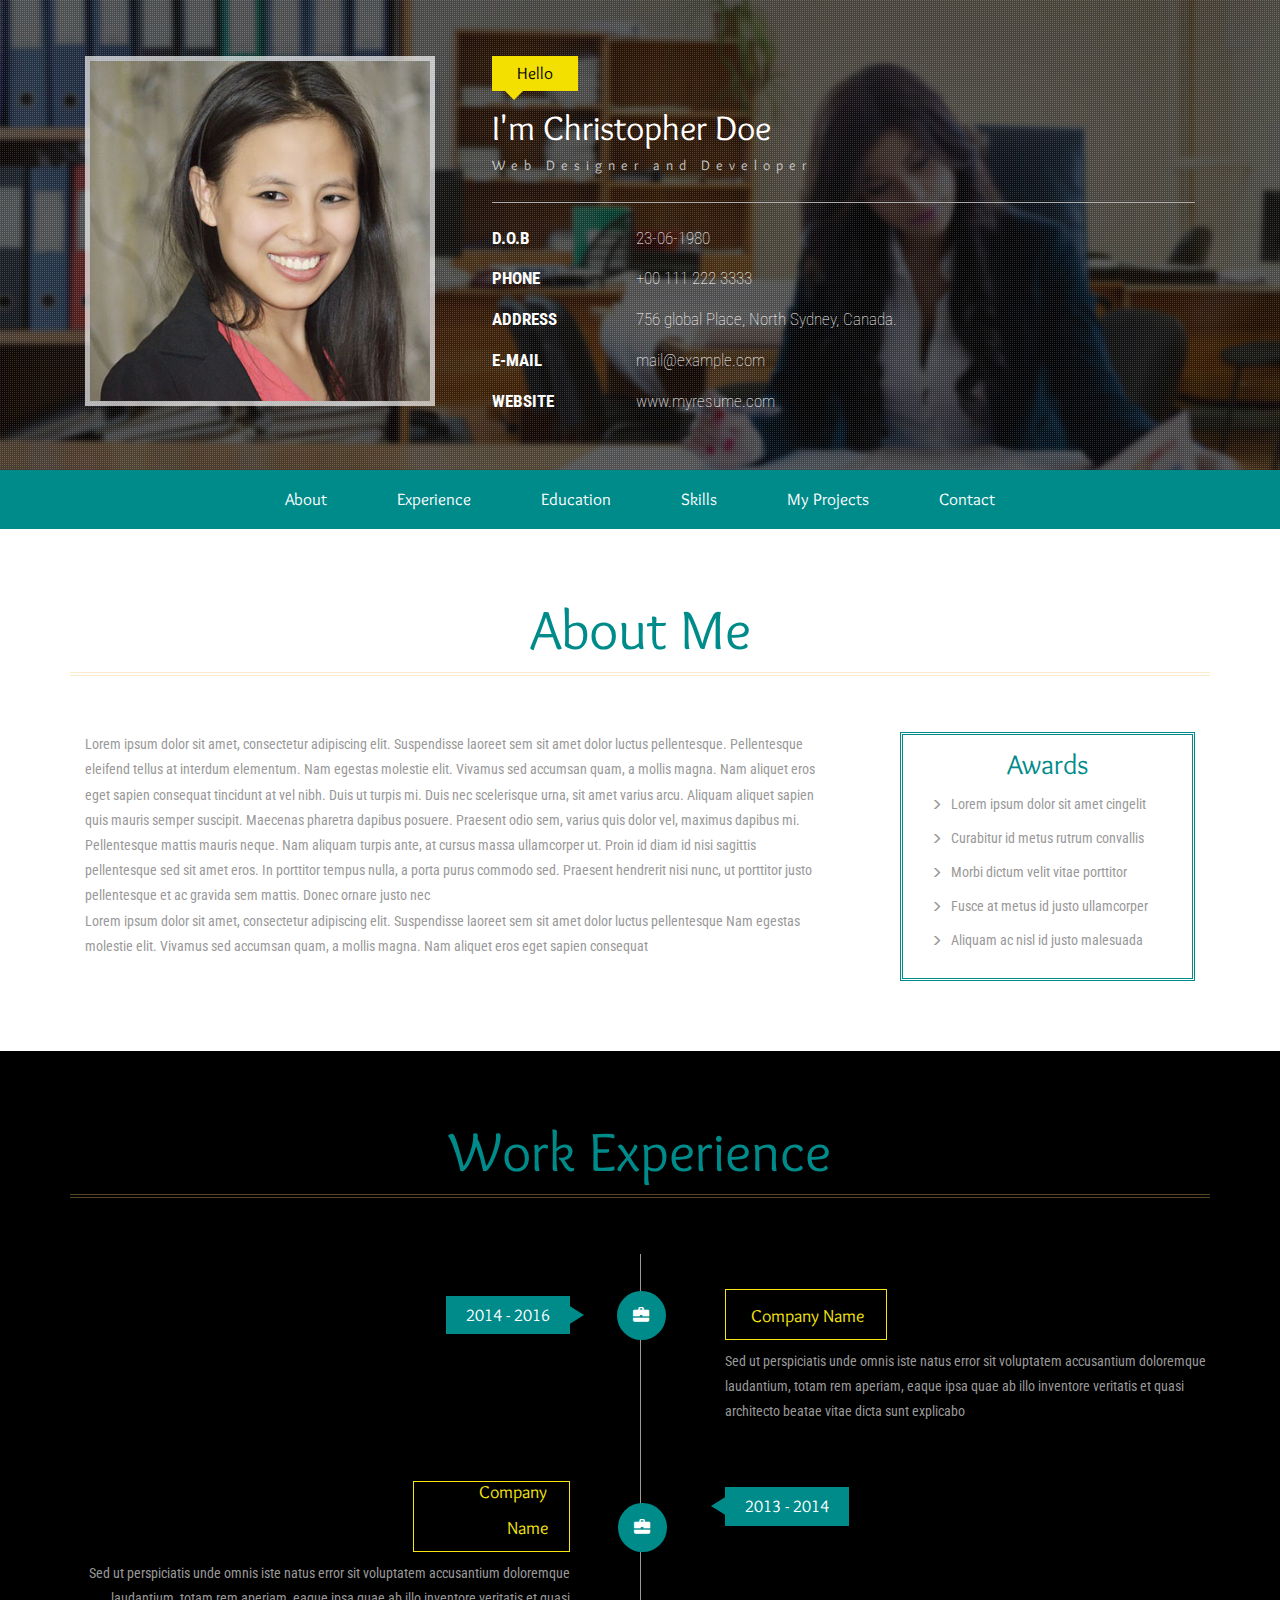
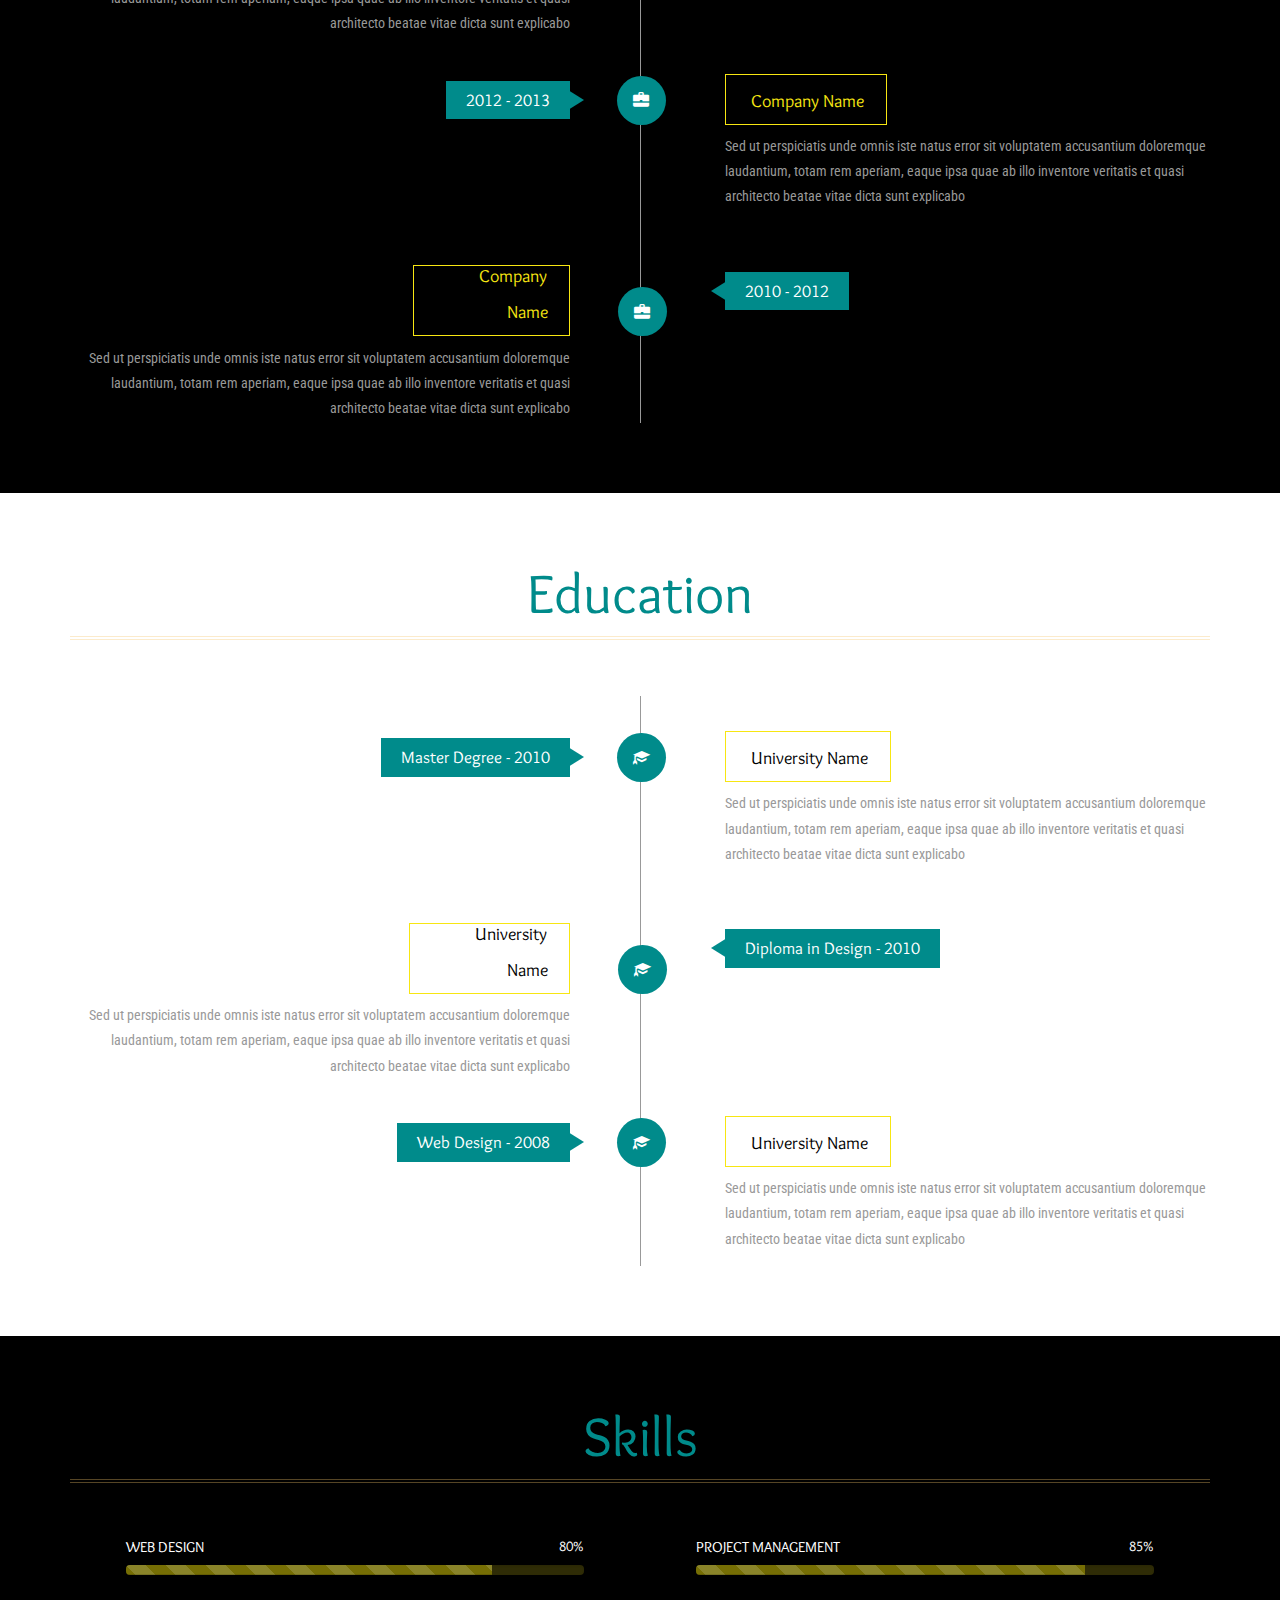
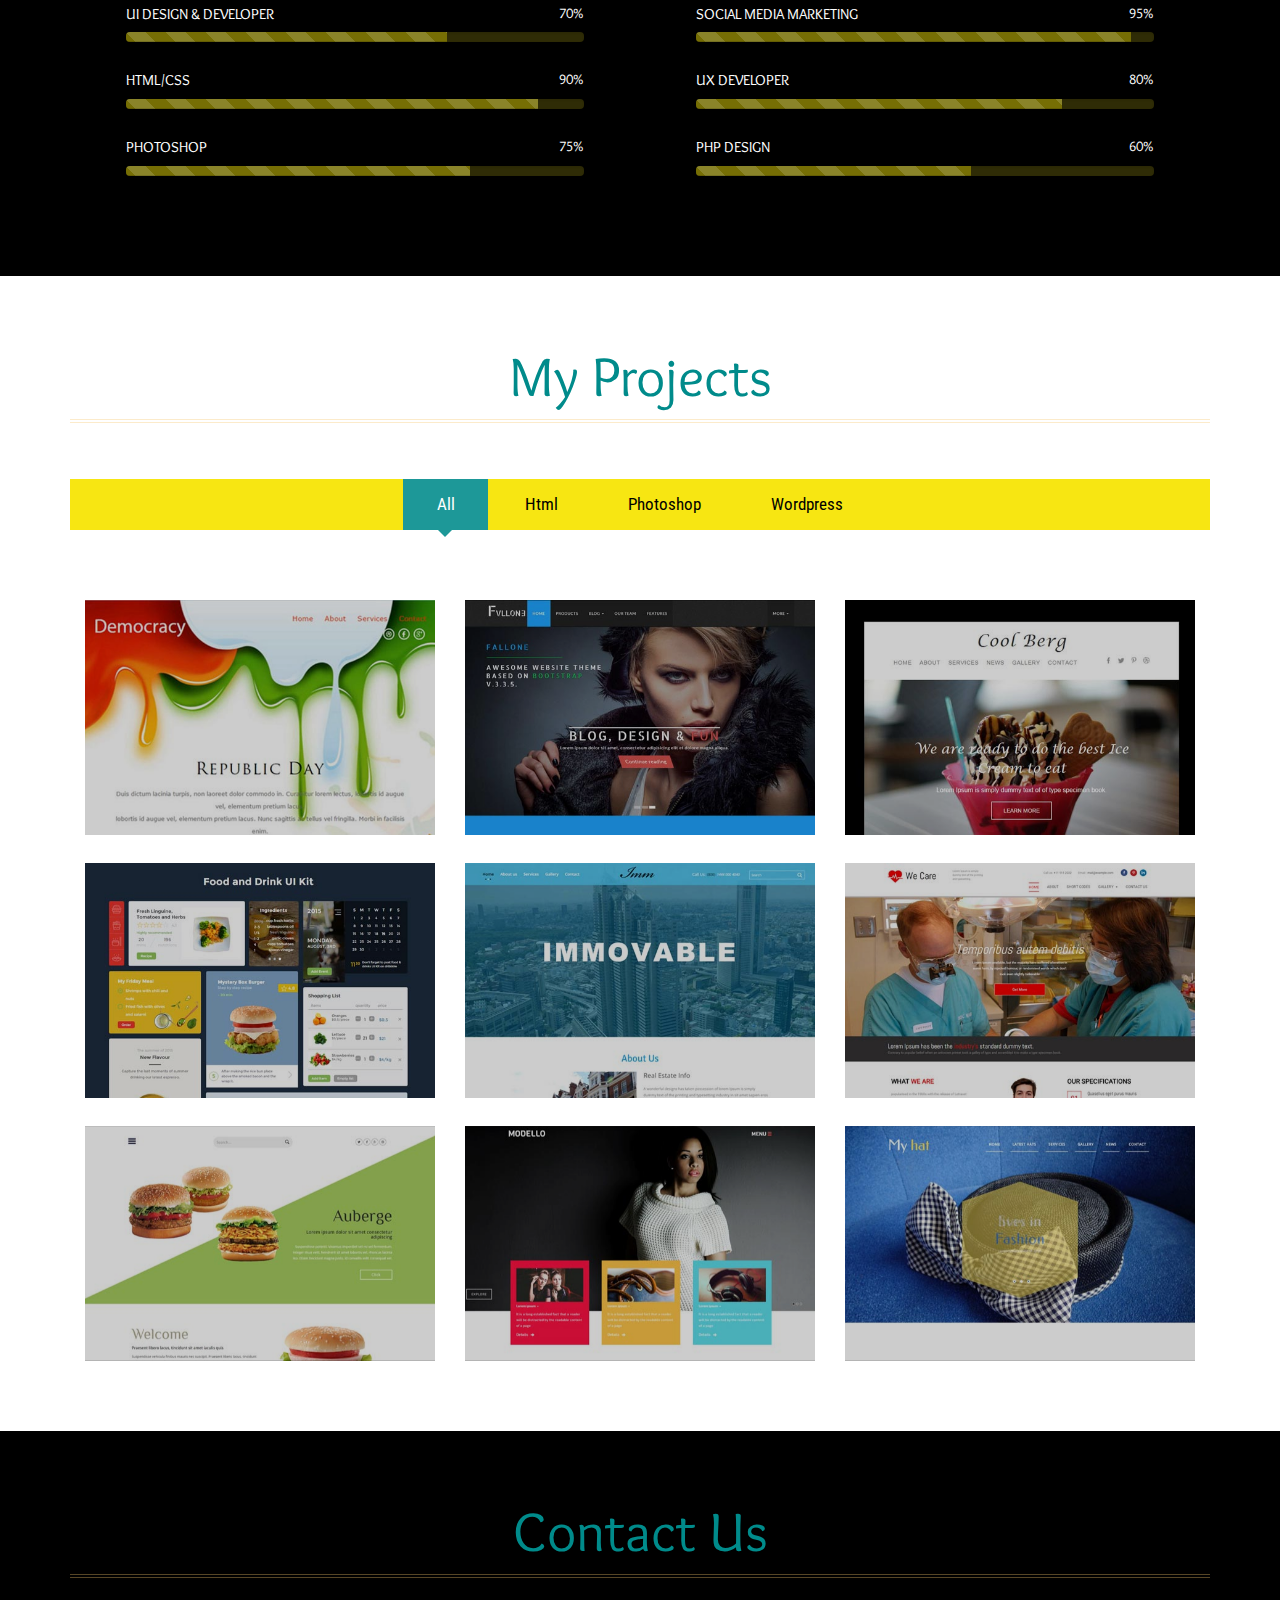
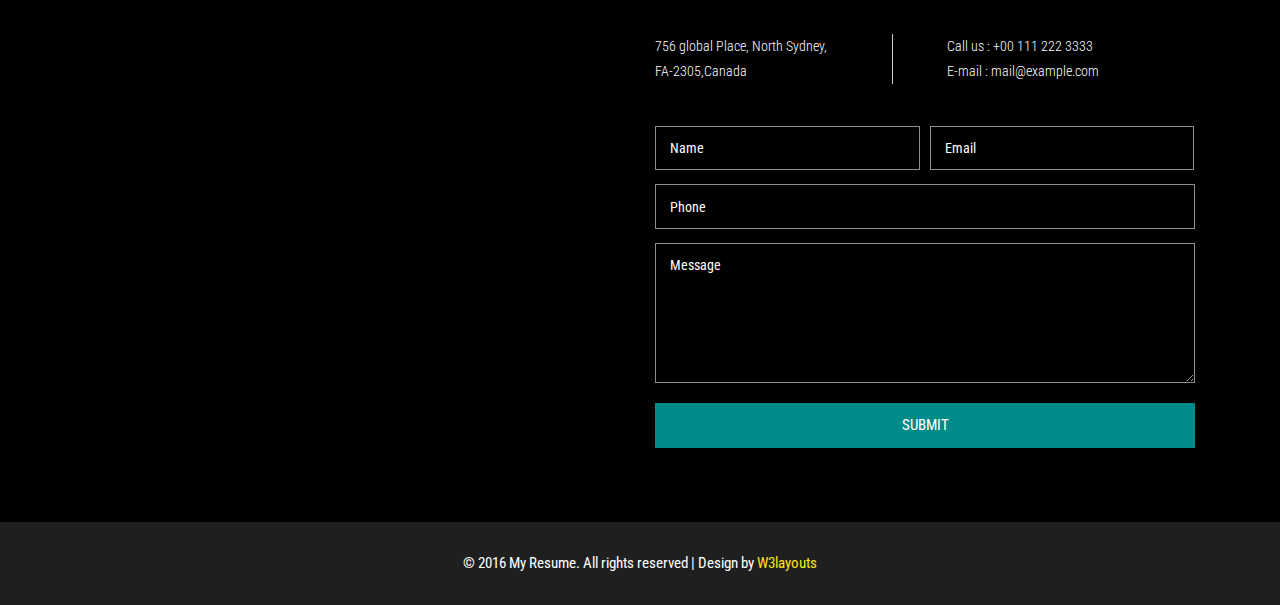
<file: index.html>
<!--
Author: W3layouts
Author URL: http://w3layouts.com
License: Creative Commons Attribution 3.0 Unported
License URL: http://creativecommons.org/licenses/by/3.0/
-->
<!DOCTYPE html>
<html>
<head>
<title>My Resume a Personal Category Flat Bootstrap Responsive Website Template | Home :: w3layouts</title>
<!--mobile apps-->
<meta name="viewport" content="width=device-width, initial-scale=1">
<meta http-equiv="Content-Type" content="text/html; charset=utf-8" />
<meta name="keywords" content="My Resume Responsive web template, Bootstrap Web Templates, Flat Web Templates, Android Compatible web template, 
	SmartPhone Compatible web template, free WebDesigns for Nokia, Samsung, LG, SonyEricsson, Motorola web design" />
<script type="application/x-javascript"> addEventListener("load", function() { setTimeout(hideURLbar, 0); }, false); function hideURLbar(){ window.scrollTo(0,1); } </script>
<!--mobile apps-->
<!--Custom Theme files-->
<link href="css/bootstrap.css" type="text/css" rel="stylesheet" media="all">
<link href="css/style.css" type="text/css" rel="stylesheet" media="all">
<link rel="stylesheet" href="css/swipebox.css">
<!--//Custom Theme files-->
<!--js-->
<script src="js/jquery-1.11.1.min.js"></script> 
<!-- //js -->
<!--web-fonts-->
<link href='//fonts.googleapis.com/css?family=Overlock:400,400italic,700,700italic,900,900italic' rel='stylesheet' type='text/css'>
<link href='//fonts.googleapis.com/css?family=Roboto+Condensed:400,300,300italic,400italic,700,700italic' rel='stylesheet' type='text/css'>
<!--//web-fonts-->
<!--start-smooth-scrolling-->
<script type="text/javascript" src="js/move-top.js"></script>
<script type="text/javascript" src="js/easing.js"></script>	
<script type="text/javascript">
		jQuery(document).ready(function($) {
			$(".scroll").click(function(event){		
				event.preventDefault();
				$('html,body').animate({scrollTop:$(this.hash).offset().top},1000);
			});
		});
</script>
<!--//end-smooth-scrolling-->
</head>
<body>
	<!--banner-->
	<div id="home" class="banner">
		<div class="banner-info">
			<div class="container">
				<div class="col-md-4 header-left">
					<img src="images/img1.jpg" alt=""/>
				</div>
				<div class="col-md-8 header-right">
					<h2>Hello</h2>
					<h1>I'm Christopher Doe</h1>
					<h6>Web Designer and Developer</h6>
					<ul class="address">
						<li>
							<ul class="address-text">
								<li><b>D.O.B</b></li>
								<li>23-06-1980</li>
							</ul>
						</li>
						<li>
							<ul class="address-text">
								<li><b>PHONE </b></li>
								<li>+00 111 222 3333</li>
							</ul>
						</li>
						<li>
							<ul class="address-text">
								<li><b>ADDRESS </b></li>
								<li>756 global Place, North Sydney, Canada.</li>
							</ul>
						</li>
						<li>
							<ul class="address-text">
								<li><b>E-MAIL </b></li>
								<li><a href="mailto:example@mail.com"> mail@example.com</a></li>
							</ul>
						</li>
						<li>
							<ul class="address-text">
								<li><b>WEBSITE </b></li>
								<li><a href="http://w3layouts.com">www.myresume.com</a></li>
							</ul>
						</li>
					</ul>
				</div>
				<div class="clearfix"> </div>
			</div>
		</div>
	</div>
	<!--//banner-->
	<!--top-nav-->
	<div class="top-nav wow">
		<div class="container">
			<div class="navbar-header logo">
				<button type="button" class="navbar-toggle collapsed" data-toggle="collapse" data-target="#bs-example-navbar-collapse-1">
					Menu
				</button>
			</div>
			<!-- Collect the nav links, forms, and other content for toggling -->
			<div class="collapse navbar-collapse" id="bs-example-navbar-collapse-1">
				<div class="menu">
					<ul class="nav navbar">
						<li><a href="#about" class="scroll">About</a></li>
						<li><a href="#work" class="scroll">Experience</a></li>
						<li><a href="#education" class="scroll">Education</a></li>
						<li><a href="#skills" class="scroll">Skills</a></li>
						<li><a href="#projects" class="scroll">My Projects</a></li>
						<li><a href="#contact" class="scroll">Contact</a></li>
					</ul>
					<div class="clearfix"> </div>
				</div>
			</div>
		</div>
	</div>	
	<!--//top-nav-->
	<!--about-->
	<div id="about" class="about">
		<div class="container">
			<h3 class="title"> About Me</h3>
			<div class="col-md-8 about-left">
				<p>Lorem ipsum dolor sit amet, consectetur adipiscing elit. Suspendisse laoreet sem sit amet dolor luctus pellentesque. Pellentesque eleifend tellus at interdum elementum. Nam egestas molestie elit. Vivamus sed accumsan quam, a mollis magna. Nam aliquet eros eget sapien consequat tincidunt at vel nibh. Duis ut turpis mi. Duis nec scelerisque urna, sit amet varius arcu. Aliquam aliquet sapien quis mauris semper suscipit. Maecenas pharetra dapibus posuere. Praesent odio sem, varius quis dolor vel, maximus dapibus mi. Pellentesque mattis mauris neque. Nam aliquam turpis ante, at cursus massa ullamcorper ut. Proin id diam id nisi sagittis pellentesque sed sit amet eros.  
				In porttitor tempus nulla, a porta purus commodo sed. Praesent hendrerit nisi nunc, ut porttitor justo pellentesque et ac gravida sem mattis. Donec ornare justo nec</p>
				<p>Lorem ipsum dolor sit amet, consectetur adipiscing elit. Suspendisse laoreet sem sit amet dolor luctus pellentesque Nam egestas molestie elit. Vivamus sed accumsan quam, a mollis magna. Nam aliquet eros eget sapien consequat</p>
			</div>
			<div class="col-md-4 about-right">
				<ul>
					<h5>Awards</h5>
					<li><span class="glyphicon glyphicon-menu-right"></span> Lorem ipsum dolor sit amet cingelit</li>
					<li><span class="glyphicon glyphicon-menu-right"></span> Curabitur id metus rutrum convallis</li>
					<li><span class="glyphicon glyphicon-menu-right"></span> Morbi dictum velit vitae porttitor</li>
					<li><span class="glyphicon glyphicon-menu-right"></span> Fusce at metus id justo ullamcorper</li>
					<li><span class="glyphicon glyphicon-menu-right"></span> Aliquam ac nisl id justo malesuada </li>
				</ul>
				<div class="clearfix"> </div>
			</div>
			<div class="clearfix"> </div>
		</div>
	</div>
	<!--//about-->
	<!--work-experience-->
	<div id="work" class="work">
		<div class="container">
			<h3 class="title">Work Experience</h3>
			<div class="work-info"> 
				<div class="col-md-6 work-left"> 
					<h4>2014 - 2016 </h4>
				</div>
				<div class="col-md-6 work-right"> 
					<h5><span class="glyphicon glyphicon-briefcase"> </span> Company Name</h5>
					<p>Sed ut perspiciatis unde omnis iste natus error sit voluptatem accusantium doloremque laudantium, totam rem aperiam, eaque ipsa quae ab illo inventore veritatis et quasi architecto beatae vitae dicta sunt explicabo </p>
				</div>
				<div class="clearfix"> </div>
			</div>
			<div class="work-info"> 
				<div class="col-md-6 work-right work-right2"> 
					<h4>2013 - 2014 </h4>
				</div>
				<div class="col-md-6 work-left work-left2"> 
					<h5> Company Name <span class="glyphicon glyphicon-briefcase"> </span></h5>
					<p>Sed ut perspiciatis unde omnis iste natus error sit voluptatem accusantium doloremque laudantium, totam rem aperiam, eaque ipsa quae ab illo inventore veritatis et quasi architecto beatae vitae dicta sunt explicabo </p>
				</div>
				<div class="clearfix"> </div>
			</div>
			<div class="work-info"> 
				<div class="col-md-6 work-left"> 
					<h4>2012 - 2013 </h4>
				</div>
				<div class="col-md-6 work-right"> 
					<h5><span class="glyphicon glyphicon-briefcase"> </span> Company Name</h5>
					<p>Sed ut perspiciatis unde omnis iste natus error sit voluptatem accusantium doloremque laudantium, totam rem aperiam, eaque ipsa quae ab illo inventore veritatis et quasi architecto beatae vitae dicta sunt explicabo </p>
				</div>
				<div class="clearfix"> </div>
			</div>
			<div class="work-info"> 
				<div class="col-md-6 work-right work-right2"> 
					<h4>2010 - 2012 </h4>
				</div>
				<div class="col-md-6 work-left work-left2"> 
					<h5> Company Name <span class="glyphicon glyphicon-briefcase"></span> </h5>
					<p>Sed ut perspiciatis unde omnis iste natus error sit voluptatem accusantium doloremque laudantium, totam rem aperiam, eaque ipsa quae ab illo inventore veritatis et quasi architecto beatae vitae dicta sunt explicabo </p>
				</div>
				<div class="clearfix"> </div>
			</div>
		</div>
	</div>
	<!--//work-experience-->
	<!--education-->
	<div id="education" class="education">
		<div class="container">
			<h3 class="title">Education</h3>
			<div class="work-info"> 
				<div class="col-md-6 work-left"> 
					<h4>Master Degree - 2010</h4>
				</div>
				<div class="col-md-6 work-right"> 
					<h5><span class="glyphicon glyphicon-education"> </span> University Name</h5>
					<p>Sed ut perspiciatis unde omnis iste natus error sit voluptatem accusantium doloremque laudantium, totam rem aperiam, eaque ipsa quae ab illo inventore veritatis et quasi architecto beatae vitae dicta sunt explicabo </p>
				</div>
				<div class="clearfix"> </div>
			</div>
			<div class="work-info"> 
				<div class="col-md-6 work-right work-right2"> 
					<h4>Diploma in Design - 2010</h4>
				</div>
				<div class="col-md-6 work-left work-left2"> 
					<h5> University Name <span class="glyphicon glyphicon-education"></span></h5>
					<p>Sed ut perspiciatis unde omnis iste natus error sit voluptatem accusantium doloremque laudantium, totam rem aperiam, eaque ipsa quae ab illo inventore veritatis et quasi architecto beatae vitae dicta sunt explicabo </p>
				</div>
				<div class="clearfix"> </div>
			</div>
			<div class="work-info"> 
				<div class="col-md-6 work-left"> 
					<h4>Web Design - 2008</h4>
				</div>
				<div class="col-md-6 work-right"> 
					<h5><span class="glyphicon glyphicon-education"> </span> University Name</h5>
					<p>Sed ut perspiciatis unde omnis iste natus error sit voluptatem accusantium doloremque laudantium, totam rem aperiam, eaque ipsa quae ab illo inventore veritatis et quasi architecto beatae vitae dicta sunt explicabo </p>
				</div>
				<div class="clearfix"> </div>
			</div>
		</div>
	</div>
	<!--//education-->
	<!--skills-->
	<div id="skills" class="skills">
		<div class="container">
			<h3 class="title">Skills</h3>
			<div class="skills-info">
				<div class="col-md-6 bar-grids">
					<h6>WEB DESIGN  <span> 80% </span></h6>
					<div class="progress">
						<div class="progress-bar progress-bar-striped active" style="width: 80%">
						</div>
					</div>
					<h6>UI DESIGN & DEVELOPER <span> 70% </span></h6>
					<div class="progress">
						<div class="progress-bar progress-bar-striped active" style="width: 70%">
						</div>
					</div>
					<h6>HTML/CSS<span>90% </span></h6>
					<div class="progress">
						<div class="progress-bar progress-bar-striped active" style="width: 90%">
						</div>
					</div>
					<h6>PHOTOSHOP <span> 75% </span></h6>
					<div class="progress">
						<div class="progress-bar progress-bar-striped active" style="width: 75%">
						</div>
					</div>
				</div>
				<div class="col-md-6 bar-grids">
					<h6>PROJECT MANAGEMENT <span> 85% </span></h6>
					<div class="progress">
						<div class="progress-bar progress-bar-striped active" style="width: 85%">
						</div>
					</div>
					<h6>SOCIAL MEDIA MARKETING<span> 95% </span></h6>
					<div class="progress">
						<div class="progress-bar progress-bar-striped active" style="width: 95%">
						</div>
					</div>
					<h6>UX DEVELOPER<span>80% </span></h6>
					<div class="progress">
						<div class="progress-bar progress-bar-striped active" style="width: 80%">
						</div>
					</div>
					<h6>PHP DESIGN<span> 60% </span></h6>
					<div class="progress">
						<div class="progress-bar progress-bar-striped active" style="width: 60%">
						</div>
					</div>
				</div>
				<div class="clearfix"> </div>
			</div>
		</div>
	</div>
	<!--//education-->
	<!--portfolio-->
	<div id="projects" class="portfolio">
		<div class="container">
			<h3 class="title wow zoomInLeft animated" data-wow-delay=".5s">My Projects</h3>
			<div class="sap_tabs">			
				<div id="horizontalTab" style="display: block; width: 100%; margin: 0px;">
					<ul class="resp-tabs-list wow fadeInUp animated" data-wow-delay=".7s">
						<li class="resp-tab-item"><span>All</span></li>
						<li class="resp-tab-item"><span>Html</span></li>
						<li class="resp-tab-item"><span> Photoshop</span></li>
						<li class="resp-tab-item"><span>Wordpress</span></li>					
					</ul>	
					<div class="clearfix"> </div>	
					<div class="resp-tabs-container">
						<div class="tab-1 resp-tab-content">
							<div class="tab_img">
								<div class="col-md-4 portfolio-grids">
									<div class="grid">
										<a href="images/g1.jpg" class="swipebox" title="Lorem ipsum dolor sit amet, consectetur adipiscing elit. Duis maximus tortor diam, ac lobortis justo rutrum quis. Praesent non purus fermentum, eleifend velit non">
											<img src="images/g1.jpg" alt="" class="img-responsive" />
											<div class="figcaption">
												<h3>My<span> Project</span></h3>
												<p>Sarah likes to watch clouds. She's quite depressed.</p>
											</div>
										</a>	
									</div>
								</div>
								<div class="col-md-4 portfolio-grids">
									<div class="grid effect-sarah">
										<a href="images/g2.jpg" class="swipebox" title="Lorem ipsum dolor sit amet, consectetur adipiscing elit. Duis maximus tortor diam, ac lobortis justo rutrum quis. Praesent non purus fermentum, eleifend velit non">
											<img src="images/g2.jpg" alt="" class="img-responsive" />
											<div class="figcaption">
												<h3>My<span> Project</span></h3>
												<p>Sarah likes to watch clouds. She's quite depressed.</p>
											</div>
										</a>	
									</div>
								</div>
								<div class="col-md-4 portfolio-grids">
									<div class="grid">
										<a href="images/g3.jpg" class="swipebox" title="Lorem ipsum dolor sit amet, consectetur adipiscing elit. Duis maximus tortor diam, ac lobortis justo rutrum quis. Praesent non purus fermentum, eleifend velit non">
											<img src="images/g3.jpg" alt="" class="img-responsive" />
											<div class="figcaption">
												<h3>My<span> Project</span></h3>
												<p>Sarah likes to watch clouds. She's quite depressed.</p>
											</div>
										</a>	
									</div>
								</div>
								<div class="col-md-4 portfolio-grids">
									<div class="grid">
										<a href="images/g4.jpg" class="swipebox" title="Lorem ipsum dolor sit amet, consectetur adipiscing elit. Duis maximus tortor diam, ac lobortis justo rutrum quis. Praesent non purus fermentum, eleifend velit non">
											<img src="images/g4.jpg" alt="" class="img-responsive" />
											<div class="figcaption">
												<h3>My<span> Project</span></h3>
												<p>Sarah likes to watch clouds. She's quite depressed.</p>
											</div>
										</a>	
									</div>
								</div>
								<div class="col-md-4 portfolio-grids">
									<div class="grid">
										<a href="images/g5.jpg" class="swipebox" title="Lorem ipsum dolor sit amet, consectetur adipiscing elit. Duis maximus tortor diam, ac lobortis justo rutrum quis. Praesent non purus fermentum, eleifend velit non">
											<img src="images/g5.jpg" alt="" class="img-responsive" />
											<div class="figcaption">
												<h3>My<span> Project</span></h3>
												<p>Sarah likes to watch clouds. She's quite depressed.</p>
											</div>
										</a>	
									</div>
								</div>
								<div class="col-md-4 portfolio-grids">
									<div class="grid">
										<a href="images/g6.jpg" class="swipebox" title="Lorem ipsum dolor sit amet, consectetur adipiscing elit. Duis maximus tortor diam, ac lobortis justo rutrum quis. Praesent non purus fermentum, eleifend velit non">
											<img src="images/g6.jpg" alt="" class="img-responsive" />
											<div class="figcaption">
												<h3>My<span> Project</span></h3>
												<p>Sarah likes to watch clouds. She's quite depressed.</p>
											</div>
										</a>	
									</div>
								</div>
								<div class="col-md-4 portfolio-grids">
									<div class="grid">
										<a href="images/g7.jpg" class="swipebox" title="Lorem ipsum dolor sit amet, consectetur adipiscing elit. Duis maximus tortor diam, ac lobortis justo rutrum quis. Praesent non purus fermentum, eleifend velit non">
											<img src="images/g7.jpg" alt="" class="img-responsive" />
											<div class="figcaption">
												<h3>My<span> Project</span></h3>
												<p>Sarah likes to watch clouds. She's quite depressed.</p>
											</div>
										</a>	
									</div>
								</div>
								<div class="col-md-4 portfolio-grids">
									<div class="grid">
										<a href="images/g8.jpg" class="swipebox" title="Lorem ipsum dolor sit amet, consectetur adipiscing elit. Duis maximus tortor diam, ac lobortis justo rutrum quis. Praesent non purus fermentum, eleifend velit non">
											<img src="images/g8.jpg" alt="" class="img-responsive" />
											<div class="figcaption">
												<h3>My<span> Project</span></h3>
												<p>Sarah likes to watch clouds. She's quite depressed.</p>
											</div>
										</a>	
									</div>
								</div>
								<div class="col-md-4 portfolio-grids">
									<div class="grid">
										<a href="images/g9.jpg" class="swipebox" title="Lorem ipsum dolor sit amet, consectetur adipiscing elit. Duis maximus tortor diam, ac lobortis justo rutrum quis. Praesent non purus fermentum, eleifend velit non">
											<img src="images/g9.jpg" alt="" class="img-responsive" />
											<div class="figcaption">
												<h3>My<span> Project</span></h3>
												<p>Sarah likes to watch clouds. She's quite depressed.</p>
											</div>
										</a>	
									</div>
								</div>
								<div class="clearfix"> </div>
							</div>
						</div>
						<div class="tab-1 resp-tab-content">
							<div class="tab_img">
								<div class="col-md-4 portfolio-grids">
									<div class="grid">
										<a href="images/g5.jpg" class="swipebox" title="Lorem ipsum dolor sit amet, consectetur adipiscing elit. Duis maximus tortor diam, ac lobortis justo rutrum quis. Praesent non purus fermentum, eleifend velit non">
											<img src="images/g5.jpg" alt="" class="img-responsive" />
											<div class="figcaption">
												<h3>My<span> Project</span></h3>
												<p>Sarah likes to watch clouds. She's quite depressed.</p>
											</div>
										</a>	
									</div>
								</div>
								<div class="col-md-4 portfolio-grids">
									<div class="grid">
										<a href="images/g6.jpg" class="swipebox" title="Lorem ipsum dolor sit amet, consectetur adipiscing elit. Duis maximus tortor diam, ac lobortis justo rutrum quis. Praesent non purus fermentum, eleifend velit non">
											<img src="images/g6.jpg" alt="" class="img-responsive" />
											<div class="figcaption">
												<h3>My<span> Project</span></h3>
												<p>Sarah likes to watch clouds. She's quite depressed.</p>
											</div>
										</a>	
									</div>
								</div>
								<div class="col-md-4 portfolio-grids">
									<div class="grid">
										<a href="images/g7.jpg" class="swipebox" title="Lorem ipsum dolor sit amet, consectetur adipiscing elit. Duis maximus tortor diam, ac lobortis justo rutrum quis. Praesent non purus fermentum, eleifend velit non">
											<img src="images/g7.jpg" alt="" class="img-responsive" />
											<div class="figcaption">
												<h3>My<span> Project</span></h3>
												<p>Sarah likes to watch clouds. She's quite depressed.</p>
											</div>
										</a>	
									</div>
								</div>
								<div class="clearfix"> </div>
							</div>
						</div>
						<div class="tab-1 resp-tab-content">
							<div class="tab_img">
								<div class="col-md-4 portfolio-grids">
									<div class="grid">
										<a href="images/g3.jpg" class="swipebox" title="Lorem ipsum dolor sit amet, consectetur adipiscing elit. Duis maximus tortor diam, ac lobortis justo rutrum quis. Praesent non purus fermentum, eleifend velit non">
											<img src="images/g3.jpg" alt="" class="img-responsive" />
											<div class="figcaption">
												<h3>My<span> Project</span></h3>
												<p>Sarah likes to watch clouds. She's quite depressed.</p>
											</div>
										</a>	
									</div>
								</div>
								<div class="col-md-4 portfolio-grids">
									<div class="grid">
										<a href="images/g1.jpg" class="swipebox" title="Lorem ipsum dolor sit amet, consectetur adipiscing elit. Duis maximus tortor diam, ac lobortis justo rutrum quis. Praesent non purus fermentum, eleifend velit non">
											<img src="images/g1.jpg" alt="" class="img-responsive" />
											<div class="figcaption">
												<h3>My<span> Project</span></h3>
												<p>Sarah likes to watch clouds. She's quite depressed.</p>
											</div>
										</a>	
									</div>
								</div>
								<div class="col-md-4 portfolio-grids">
									<div class="grid">
										<a href="images/g9.jpg" class="swipebox" title="Lorem ipsum dolor sit amet, consectetur adipiscing elit. Duis maximus tortor diam, ac lobortis justo rutrum quis. Praesent non purus fermentum, eleifend velit non">
											<img src="images/g9.jpg" alt="" class="img-responsive" />
											<div class="figcaption">
												<h3>My<span> Project</span></h3>
												<p>Sarah likes to watch clouds. She's quite depressed.</p>
											</div>
										</a>	
									</div>
								</div>
								<div class="clearfix"> </div>
							</div>
						</div>
						<div class="tab-1 resp-tab-content">
							<div class="tab_img">
								<div class="col-md-4 portfolio-grids">
									<div class="grid">
										<a href="images/g2.jpg" class="swipebox" title="Lorem ipsum dolor sit amet, consectetur adipiscing elit. Duis maximus tortor diam, ac lobortis justo rutrum quis. Praesent non purus fermentum, eleifend velit non">
											<img src="images/g2.jpg" alt="" class="img-responsive" />
											<div class="figcaption">
												<h3>My<span> Project</span></h3>
												<p>Sarah likes to watch clouds. She's quite depressed.</p>
											</div>
										</a>	
									</div>
								</div>
								<div class="col-md-4 portfolio-grids">
									<div class="grid">
										<a href="images/g4.jpg" class="swipebox" title="Lorem ipsum dolor sit amet, consectetur adipiscing elit. Duis maximus tortor diam, ac lobortis justo rutrum quis. Praesent non purus fermentum, eleifend velit non">
											<img src="images/g4.jpg" alt="" class="img-responsive" />
											<div class="figcaption">
												<h3>My<span> Project</span></h3>
												<p>Sarah likes to watch clouds. She's quite depressed.</p>
											</div>
										</a>	
									</div>
								</div>
								<div class="col-md-4 portfolio-grids">
									<div class="grid">
										<a href="images/g8.jpg" class="swipebox" title="Lorem ipsum dolor sit amet, consectetur adipiscing elit. Duis maximus tortor diam, ac lobortis justo rutrum quis. Praesent non purus fermentum, eleifend velit non">
											<img src="images/g8.jpg" alt="" class="img-responsive" />
											<div class="figcaption">
												<h3>My<span> Project</span></h3>
												<p>Sarah likes to watch clouds. She's quite depressed.</p>
											</div>
										</a>	
									</div>
								</div>
								<div class="clearfix"> </div>
							</div>
						</div>
					</div>
				</div>
			</div>
			<!--ResponsiveTabs-->
			<script src="js/easyResponsiveTabs.js" type="text/javascript"></script>
			<script type="text/javascript">
				$(document).ready(function () {
					$('#horizontalTab').easyResponsiveTabs({
						type: 'default', //Types: default, vertical, accordion           
						width: 'auto', //auto or any width like 600px
						fit: true   // 100% fit in a container
					});
				});		
			</script>
			<!--//ResponsiveTabs-->
			<!-- swipe box js -->
			<script src="js/jquery.swipebox.min.js"></script> 
				<script type="text/javascript">
					jQuery(function($) {
						$(".swipebox").swipebox();
					});
			</script>
			<!-- //swipe box js -->
		</div>
	</div>
	<!--//portfolio-->
	<!--contact -->
	<div class="welcome contact" id="contact">
		<div class="container">
			<h3 class="title">Contact Us</h3>
			<div class="contact-row">
				<div class="col-md-6 contact-left">
					<iframe src="https://www.google.com/maps/embed?pb=!1m18!1m12!1m3!1d250261.21285550427!2d-60.42919264432581!3d46.13039392716506!2m3!1f0!2f0!3f0!3m2!1i1024!2i768!4f13.1!3m3!1m2!1s0x4b67ef033cc4082f%3A0xbf0517bb7d9ecd34!2sNorth+Sydney%2C+NS%2C+Canada!5e0!3m2!1sen!2sin!4v1460613320469"></iframe>
				</div>
				<div class="col-md-6 contact-right">
					<div class="address-left">
						<p>756 global Place, North Sydney,<br> FA-2305,Canada </p>
					</div>
					<div class="address-right">
						<p>Call us :  +00 111 222 3333</p>
						<p>E-mail : <a href="mailto:info@example.com">mail@example.com</a></p>
					</div>
					<div class="clearfix"></div>
					<div class="contact-form">
						<form action="#" method="post">
							<input type="text" name="Name" placeholder="Name" required="">
							<input class="email" name="Email" type="text" placeholder="Email" required="">
							<input class="phone" name="phone" type="text" placeholder="Phone" required="">
							<textarea name="Message" placeholder="Message" required=""></textarea>
							<input type="submit" value="SUBMIT" >
						</form>
					</div>
				</div>
				<div class="clearfix"></div>
			</div>
		</div>
	</div>
	<!--//contact -->
	<!--footer-->
	<div class="footer">
		<div class="container">
			<p>© 2016 My Resume. All rights reserved | Design by <a href="http://w3layouts.com">W3layouts</a></p>
		</div>
	</div>
	<!--//footer-->
	<!--smooth-scrolling-of-move-up-->
	<script type="text/javascript">
		$(document).ready(function() {
		
			var defaults = {
				containerID: 'toTop', // fading element id
				containerHoverID: 'toTopHover', // fading element hover id
				scrollSpeed: 1200,
				easingType: 'linear' 
			};
			
			$().UItoTop({ easingType: 'easeOutQuart' });
			
		});
	</script>
	<!--//smooth-scrolling-of-move-up-->
	<!-- Bootstrap core JavaScript
    ================================================== -->
    <!-- Placed at the end of the document so the pages load faster -->
    <script src="js/bootstrap.js"></script>
</body>
</html>
</file>
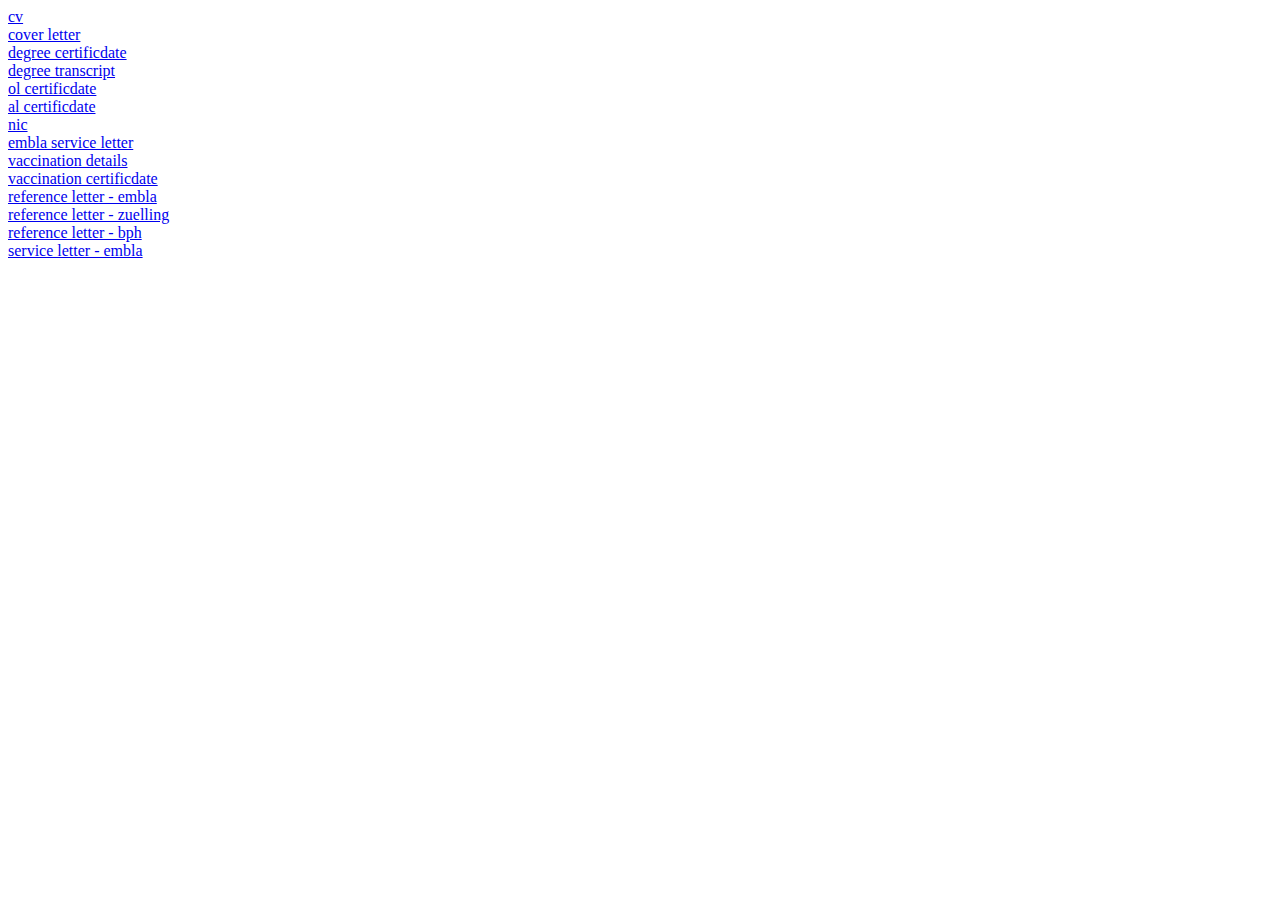
<file: docs/index.html>
<html>
    <body>
        <a href="cv/cv8.1.pdf" download>
            <label style="cursor: pointer;">cv</label>
        </a><br>
        <a href="cover_letters/cover_letter_5.0.0.pdf" download>
            <label style="cursor: pointer;">cover letter</label>
        </a><br>
        <a href="edu/Degree_Certificate.pdf" download>
            <label style="cursor: pointer;">degree certificdate</label>
        </a><br>
        <a href="edu/Degree_Transcript.pdf" download>
            <label style="cursor: pointer;">degree transcript</label>
        </a><br>
        <a href="edu/OL_Certificate.pdf" download>
            <label style="cursor: pointer;">ol certificdate</label>
        </a><br>
        <a href="edu/AL_Certificate.pdf" download>
            <label style="cursor: pointer;">al certificdate</label>
        </a><br>
        <a href="nic/sl_nic.pdf" download>
            <label style="cursor: pointer;">nic</label>
        </a><br>
        <a href="service_letters/Embla_service_letter.pdf" download>
            <label style="cursor: pointer;">embla service letter</label>
        </a><br>
        <a href="vaccination/vaccination_details.pdf" download>
            <label style="cursor: pointer;">vaccination details</label>
        </a><br>
        <a href="vaccination/vaccination_certificate.pdf" download>
            <label style="cursor: pointer;">vaccination certificdate</label>
        </a><br>
        <a href="reference_letters/final/embla_reference_letter.pdf" download>
            <label style="cursor: pointer;">reference letter - embla</label>
        </a><br>
        <a href="reference_letters/final/zuellig_reference_letter.pdf" download>
            <label style="cursor: pointer;">reference letter - zuelling</label>
        </a><br>
        <a href="reference_letters/final/bph_reference_letter.pdf" download>
            <label style="cursor: pointer;">reference letter - bph</label>
        </a><br>
        <a href="service_letters/Embla_service_letter.pdf" download>
            <label style="cursor: pointer;">service letter - embla</label>
        </a><br>
        
    </body>
</html>
</file>
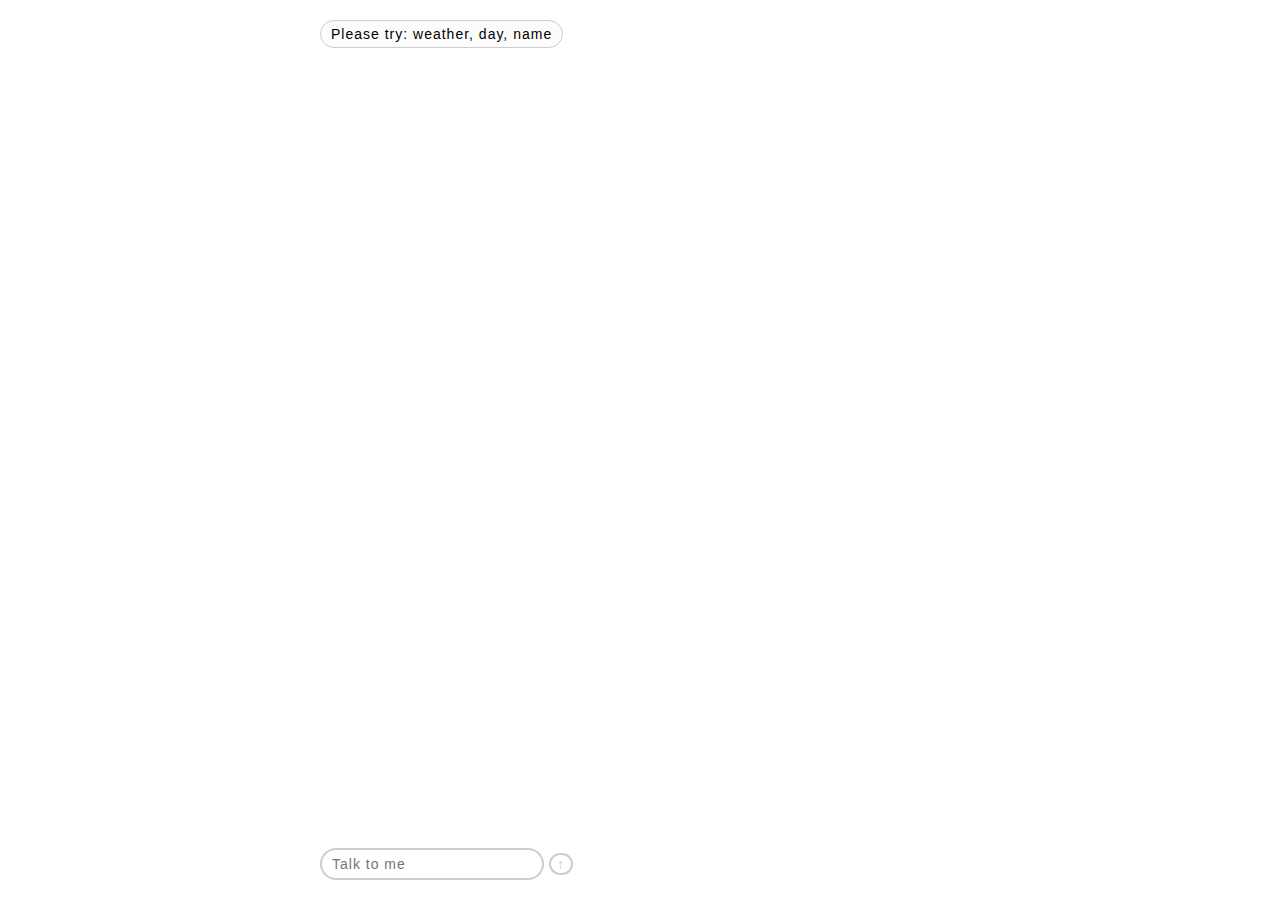
<file: remind-me/index.html>
<!DOCTYPE html>
 <html> 
     <head>
        
        <link rel="stylesheet" type="text/css" href="styles.css">
     </head>
    <body>
        <form id='chat-box'>
            <input type='text ' id='chat-user' name='chat-user' placeholder='Talk to me'>
            <input type='submit' id='chat-submit' value='↑'>
        </form>
      
        <div id='dialogue-container'>
            <div class='dialogue dialogue-bot'>
            Please try: weather, day, name
            </div>
        </div>
        <audio id='audio-player'>
            <source src="https://sankhacooray.github.io/sorry.mp3" type="audio/ogg">
          </audio>
        <script src="index.js"></script>
    </body>
    
</html>
</file>
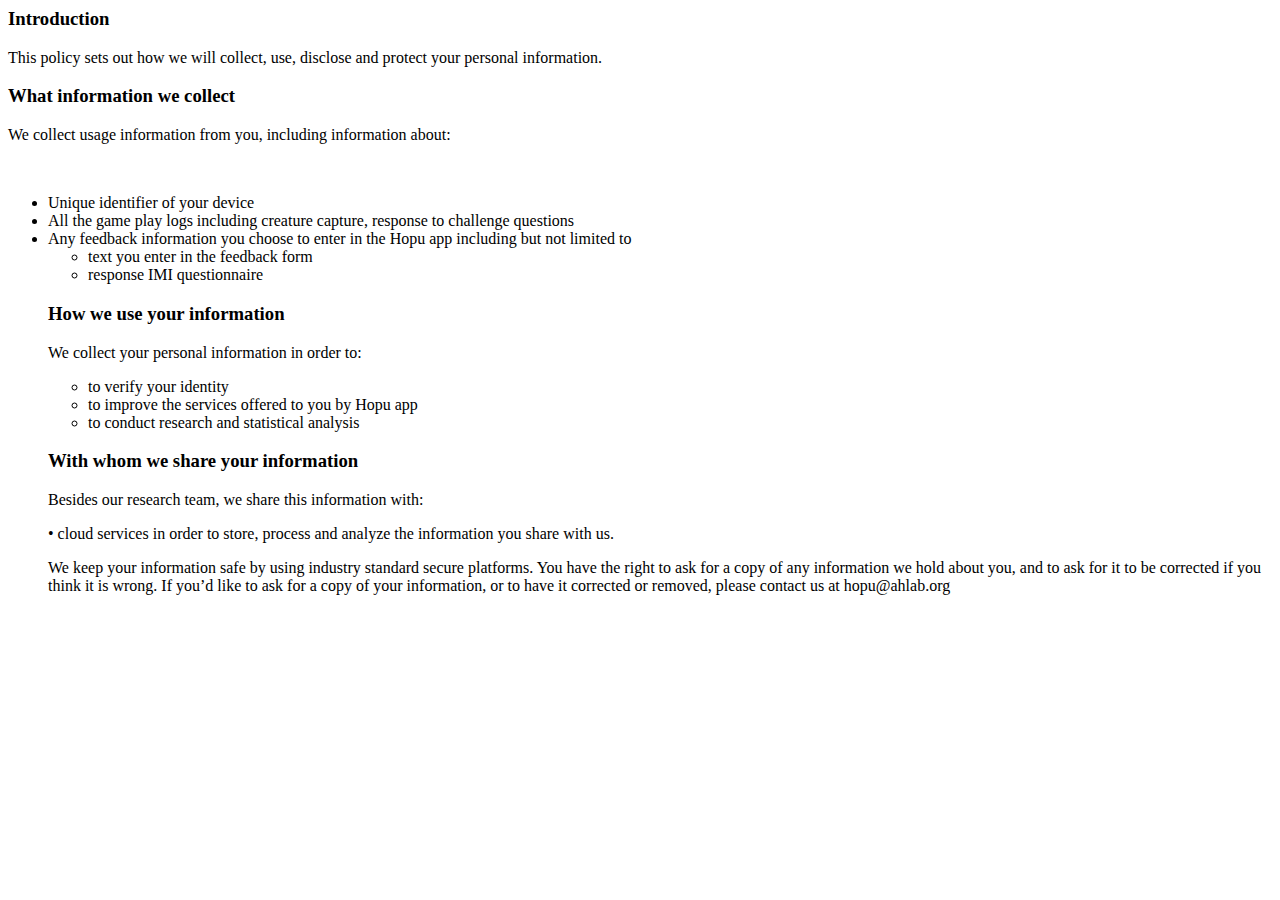
<file: hopu/hopu_pp.html>
<html>

<body>
<h3>Introduction</h3>
<p>This policy sets out how we will collect, use, disclose and protect your personal information. </p>

<h3>What information we collect</h3>
<p>We collect usage information from you, including information about:</p><br>
<ul>
<li>Unique identifier of your device</li>
<li>All the game play logs including creature capture, response to challenge questions</li>
<li>Any feedback information you choose to enter in the Hopu app including but not limited to
	<ul>
<li> text you enter in the feedback form </li>
<li> response IMI questionnaire </li>
	</ul>
</li>

<h3>How we use your information </h3>
<p>We collect your personal information in order to: </p>
<ul>
<li> to verify your identity </li>
<li> to improve the services offered to you by Hopu app </li>
<li> to conduct research and statistical analysis </li>
</ul>

<h3>With whom we share your information </h3>
<p>Besides our research team, we share this information with: </p>
<p>• cloud services in order to store, process and analyze the information you share with us.</p>

<p>We keep your information safe by using industry standard secure platforms.
You have the right to ask for a copy of any information we hold about you, and to ask for it to be corrected if you think it is wrong. If you’d like to ask for a copy of your information, or to have it corrected or removed, please contact us at hopu@ahlab.org
</p>

</body>

</html>
</file>
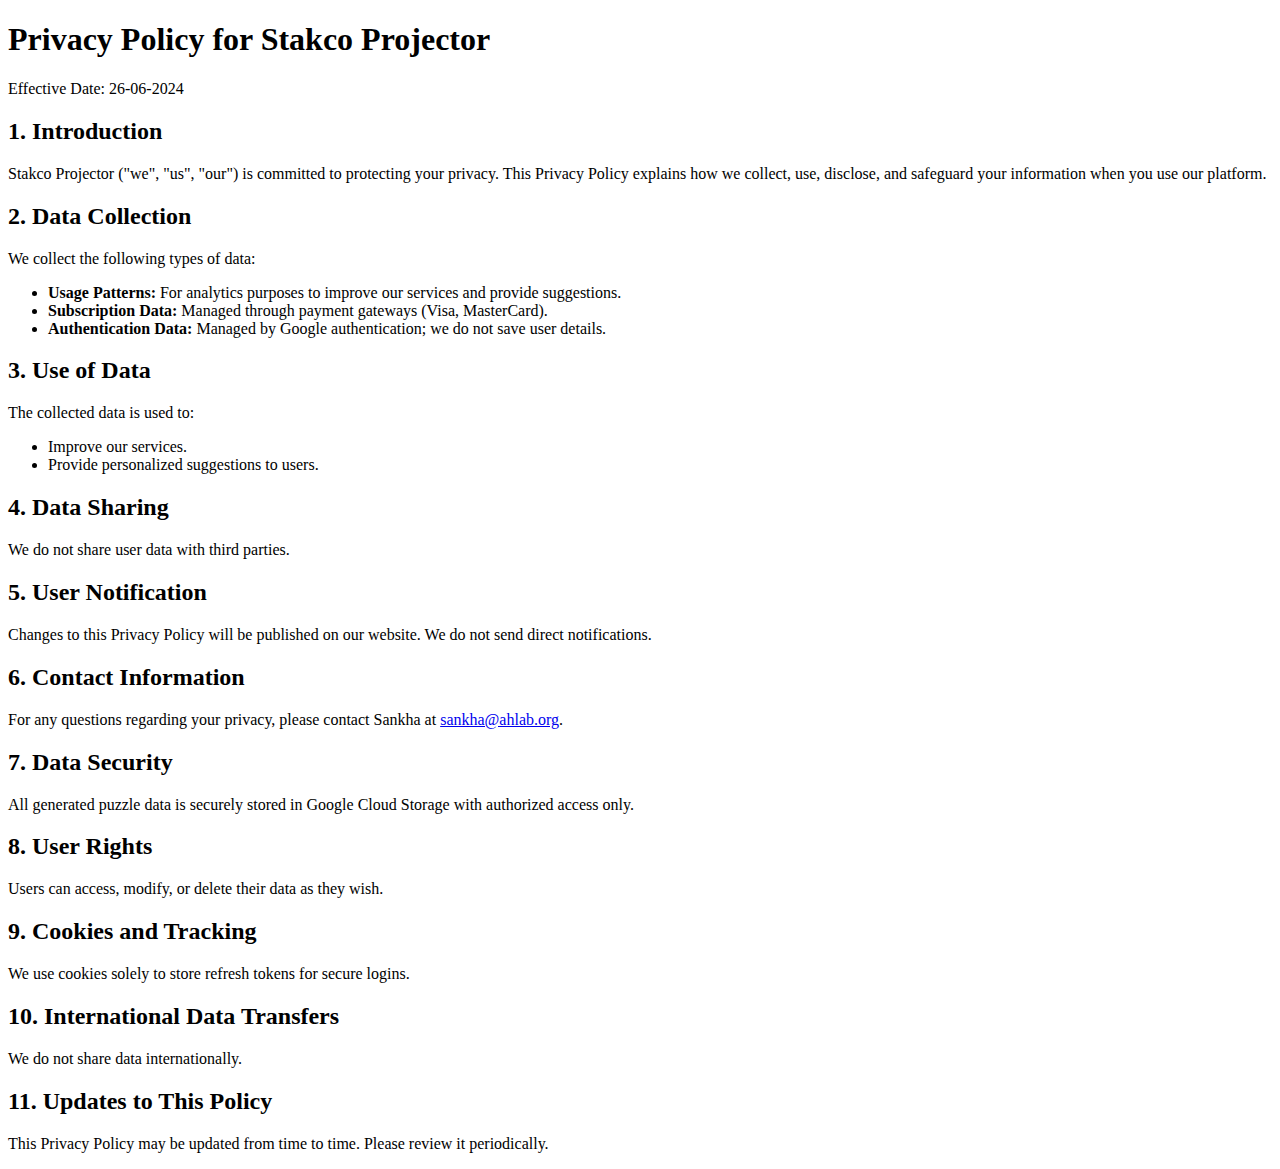
<file: projector/privacy.html>
<!DOCTYPE html>
<html lang="en">
<head>
    <meta charset="UTF-8">
    <meta name="viewport" content="width=device-width, initial-scale=1.0">
    <title>Privacy Policy</title>
</head>
<body>
    <h1>Privacy Policy for Stakco Projector</h1>
    <p>Effective Date: 26-06-2024</p>

    <h2>1. Introduction</h2>
    <p>Stakco Projector ("we", "us", "our") is committed to protecting your privacy. This Privacy Policy explains how we collect, use, disclose, and safeguard your information when you use our platform.</p>

    <h2>2. Data Collection</h2>
    <p>We collect the following types of data:</p>
    <ul>
        <li><strong>Usage Patterns:</strong> For analytics purposes to improve our services and provide suggestions.</li>
        <li><strong>Subscription Data:</strong> Managed through payment gateways (Visa, MasterCard).</li>
        <li><strong>Authentication Data:</strong> Managed by Google authentication; we do not save user details.</li>
    </ul>

    <h2>3. Use of Data</h2>
    <p>The collected data is used to:</p>
    <ul>
        <li>Improve our services.</li>
        <li>Provide personalized suggestions to users.</li>
    </ul>

    <h2>4. Data Sharing</h2>
    <p>We do not share user data with third parties.</p>

    <h2>5. User Notification</h2>
    <p>Changes to this Privacy Policy will be published on our website. We do not send direct notifications.</p>

    <h2>6. Contact Information</h2>
    <p>For any questions regarding your privacy, please contact Sankha at <a href="mailto:sankha@ahlab.org">sankha@ahlab.org</a>.</p>

    <h2>7. Data Security</h2>
    <p>All generated puzzle data is securely stored in Google Cloud Storage with authorized access only.</p>

    <h2>8. User Rights</h2>
    <p>Users can access, modify, or delete their data as they wish.</p>

    <h2>9. Cookies and Tracking</h2>
    <p>We use cookies solely to store refresh tokens for secure logins.</p>

    <h2>10. International Data Transfers</h2>
    <p>We do not share data internationally.</p>

    <h2>11. Updates to This Policy</h2>
    <p>This Privacy Policy may be updated from time to time. Please review it periodically.</p>
</body>
</html>
</file>
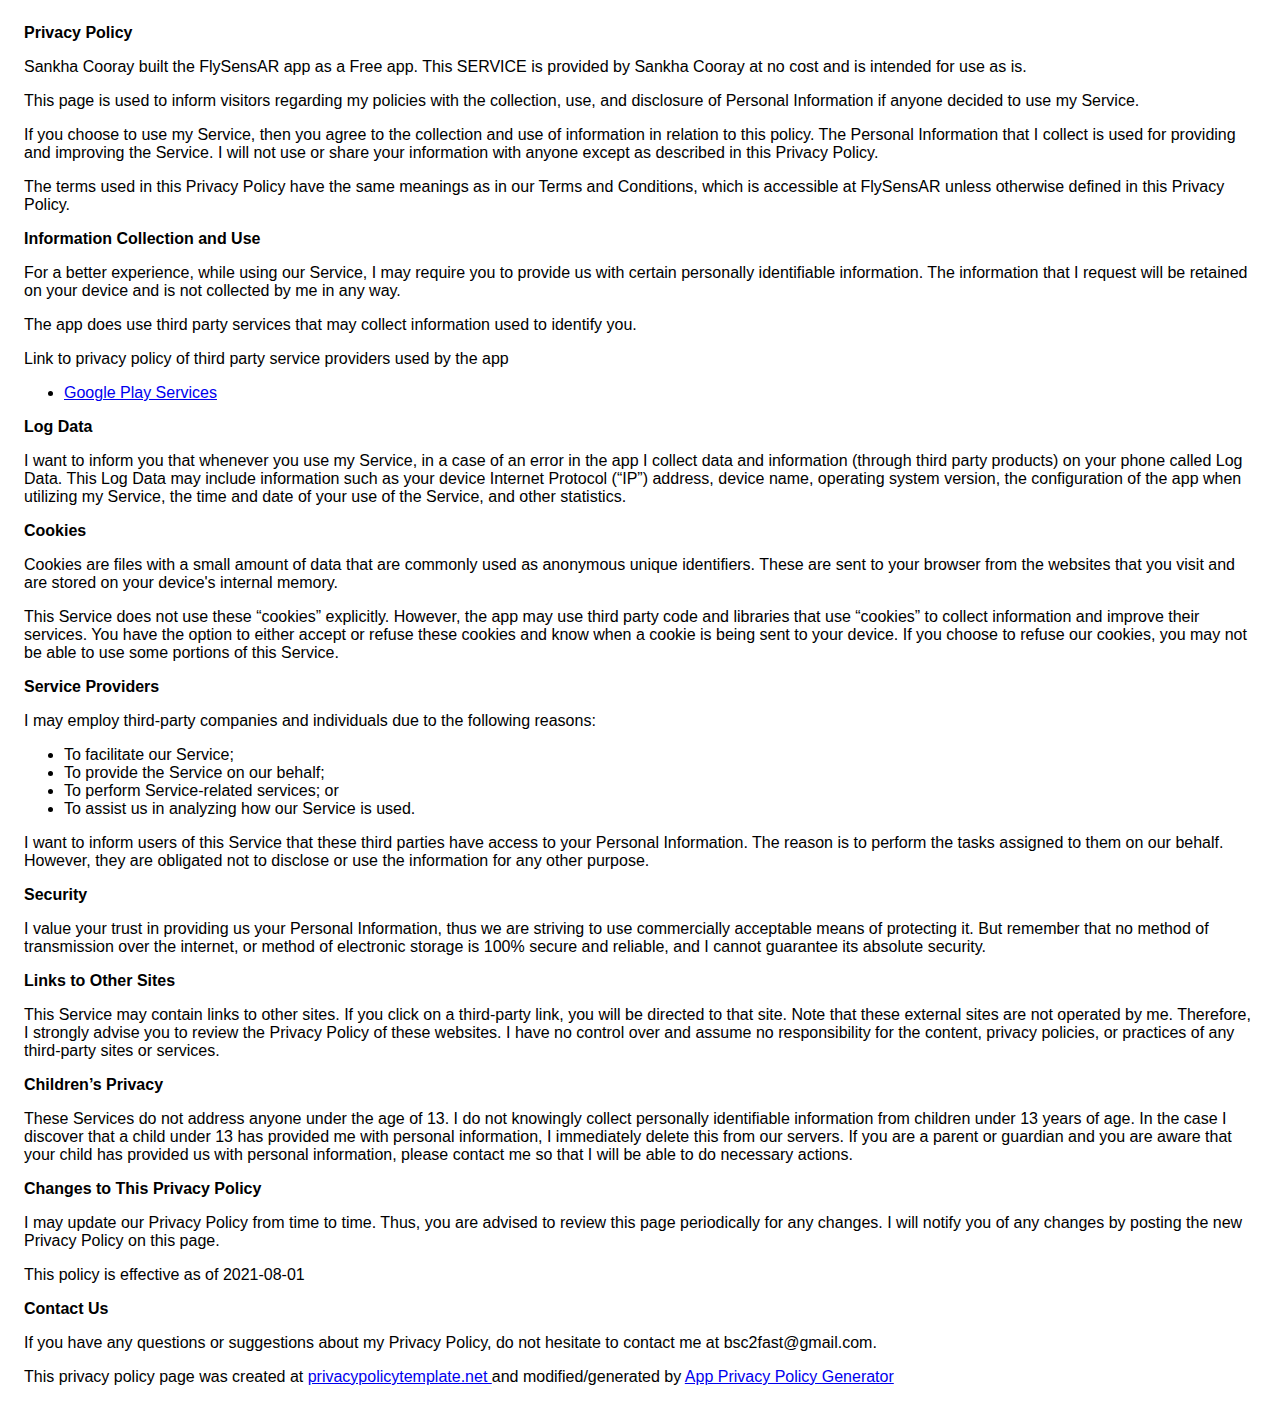
<file: apps/FlySensAR/FlySensAR_privacy_policy.html>
<!DOCTYPE html>
    <html>
    <head>
      <meta charset='utf-8'>
      <meta name='viewport' content='width=device-width'>
      <title>Privacy Policy</title>
      <style> body { font-family: 'Helvetica Neue', Helvetica, Arial, sans-serif; padding:1em; } </style>
    </head>
    <body>
    <strong>Privacy Policy</strong> <p>
                  Sankha Cooray built the FlySensAR app as
                  a Free app. This SERVICE is provided by
                  Sankha Cooray at no cost and is intended for use as
                  is.
                </p> <p>
                  This page is used to inform visitors regarding my
                  policies with the collection, use, and disclosure of Personal
                  Information if anyone decided to use my Service.
                </p> <p>
                  If you choose to use my Service, then you agree to
                  the collection and use of information in relation to this
                  policy. The Personal Information that I collect is
                  used for providing and improving the Service. I will not use or share your information with
                  anyone except as described in this Privacy Policy.
                </p> <p>
                  The terms used in this Privacy Policy have the same meanings
                  as in our Terms and Conditions, which is accessible at
                  FlySensAR unless otherwise defined in this Privacy Policy.
                </p> <p><strong>Information Collection and Use</strong></p> <p>
                  For a better experience, while using our Service, I
                  may require you to provide us with certain personally
                  identifiable information. The information that
                  I request will be retained on your device and is not collected by me in any way.
                </p> <div><p>
                    The app does use third party services that may collect
                    information used to identify you.
                  </p> <p>
                    Link to privacy policy of third party service providers used
                    by the app
                  </p> <ul><li><a href="https://www.google.com/policies/privacy/" target="_blank" rel="noopener noreferrer">Google Play Services</a></li><!----><!----><!----><!----><!----><!----><!----><!----><!----><!----><!----><!----><!----><!----><!----><!----><!----><!----><!----><!----><!----><!----><!----><!----><!----><!----></ul></div> <p><strong>Log Data</strong></p> <p>
                  I want to inform you that whenever you
                  use my Service, in a case of an error in the app
                  I collect data and information (through third party
                  products) on your phone called Log Data. This Log Data may
                  include information such as your device Internet Protocol
                  (“IP”) address, device name, operating system version, the
                  configuration of the app when utilizing my Service,
                  the time and date of your use of the Service, and other
                  statistics.
                </p> <p><strong>Cookies</strong></p> <p>
                  Cookies are files with a small amount of data that are
                  commonly used as anonymous unique identifiers. These are sent
                  to your browser from the websites that you visit and are
                  stored on your device's internal memory.
                </p> <p>
                  This Service does not use these “cookies” explicitly. However,
                  the app may use third party code and libraries that use
                  “cookies” to collect information and improve their services.
                  You have the option to either accept or refuse these cookies
                  and know when a cookie is being sent to your device. If you
                  choose to refuse our cookies, you may not be able to use some
                  portions of this Service.
                </p> <p><strong>Service Providers</strong></p> <p>
                  I may employ third-party companies and
                  individuals due to the following reasons:
                </p> <ul><li>To facilitate our Service;</li> <li>To provide the Service on our behalf;</li> <li>To perform Service-related services; or</li> <li>To assist us in analyzing how our Service is used.</li></ul> <p>
                  I want to inform users of this Service
                  that these third parties have access to your Personal
                  Information. The reason is to perform the tasks assigned to
                  them on our behalf. However, they are obligated not to
                  disclose or use the information for any other purpose.
                </p> <p><strong>Security</strong></p> <p>
                  I value your trust in providing us your
                  Personal Information, thus we are striving to use commercially
                  acceptable means of protecting it. But remember that no method
                  of transmission over the internet, or method of electronic
                  storage is 100% secure and reliable, and I cannot
                  guarantee its absolute security.
                </p> <p><strong>Links to Other Sites</strong></p> <p>
                  This Service may contain links to other sites. If you click on
                  a third-party link, you will be directed to that site. Note
                  that these external sites are not operated by me.
                  Therefore, I strongly advise you to review the
                  Privacy Policy of these websites. I have
                  no control over and assume no responsibility for the content,
                  privacy policies, or practices of any third-party sites or
                  services.
                </p> <p><strong>Children’s Privacy</strong></p> <p>
                  These Services do not address anyone under the age of 13.
                  I do not knowingly collect personally
                  identifiable information from children under 13 years of age. In the case
                  I discover that a child under 13 has provided
                  me with personal information, I immediately
                  delete this from our servers. If you are a parent or guardian
                  and you are aware that your child has provided us with
                  personal information, please contact me so that
                  I will be able to do necessary actions.
                </p> <p><strong>Changes to This Privacy Policy</strong></p> <p>
                  I may update our Privacy Policy from
                  time to time. Thus, you are advised to review this page
                  periodically for any changes. I will
                  notify you of any changes by posting the new Privacy Policy on
                  this page.
                </p> <p>This policy is effective as of 2021-08-01</p> <p><strong>Contact Us</strong></p> <p>
                  If you have any questions or suggestions about my
                  Privacy Policy, do not hesitate to contact me at bsc2fast@gmail.com.
                </p> <p>This privacy policy page was created at <a href="https://privacypolicytemplate.net" target="_blank" rel="noopener noreferrer">privacypolicytemplate.net </a>and modified/generated by <a href="https://app-privacy-policy-generator.nisrulz.com/" target="_blank" rel="noopener noreferrer">App Privacy Policy Generator</a></p>
    </body>
    </html>
</file>
<file: css/style.css>
/*--
Author: W3layouts
Author URL: http://w3layouts.com
License: Creative Commons Attribution 3.0 Unported
License URL: http://creativecommons.org/licenses/by/3.0/
--*/
body{
	margin:0;
	font-family: 'Roboto Condensed', sans-serif;
	background: #fff;
}
body a{
	transition: 0.5s all;
	-webkit-transition: 0.5s all;
	-moz-transition: 0.5s all;
	-o-transition: 0.5s all;
	-ms-transition: 0.5s all;
	text-decoration:none;
}
h1,h2,h3,h4,h5,h6{
	margin:0;	
	font-family: 'Overlock', cursive;
}
p{
	margin:0;
}
ul,label{
	margin:0;
	padding:0;
}
body a:hover{
	text-decoration:none;
}
/*--baner--*/
.banner {
	background:url(../images/a.jpg)no-repeat center 0px;
	-webkit-background-size:cover;
	background-size:cover;
	-moz-background-size:cover;
	position: relative;
}
.banner-info{
	background: url(../images/dott.png)repeat 0px 0px;
	padding: 4em 0;
}
.header-left img {
    width: 100%;
    border: 5px solid rgba(255, 255, 255, 0.68);
}
.header-right {
    padding-left: 3em;
}
.header-right h1 {
    font-size: 2.5em;
    color: #fff;
    margin: 0.5em 0 0;
}
.header-right h2 {
    font-size: 1.2em;
    color: #000;
    background: #F3E000;
    display: inline-block;
    padding: .5em 1.5em;
    position: relative;
}
.header-right h2:before {
    width: 0;
    height: 0;
    position: absolute;
    content: '';
    bottom: -9px;
    left: 12px;
    border-style: solid;
    border-width: 10px 10px 0 10px;
    border-color: #F3E000 transparent transparent transparent;
}
.header-right h6 {
    font-size: 1em;
    color: #C7C7C7;
    margin-top: 0.8em;
    letter-spacing: 6px;
}
ul.address {
    margin-top: 2em;
    border-top: 1px solid #AFAFAF;
    padding-top: 0.5em;
}
ul.address li {
    display: block;
}
ul.address li ul.address-text li {
    display: inline-block;
    font-size: 1.2em;
    color: #fff;
    margin-top: 1em;
	font-weight: 100;
}
ul.address li ul.address-text li:nth-child(1){
	width: 20%;
}
ul.address li ul.address-text li a {
    color: #fff;
	text-decoration:none;
}
ul.address li ul.address-text li a:hover{
    color: #0FF;
}
/*--//banner-top--*/
/*--top-nav--*/
.top-nav {
    background: #008B8B;
}
.nav > li {
    display: inline-block;
}
ul.nav.navbar {
    margin: 0;
    text-align: center;
}
ul.nav.navbar li a {
    color: #fff;
    padding: 1em 2em;
    font-size: 1.2em;
    font-family: 'Overlock', cursive;
}
ul.nav.navbar li a:hover,ul.nav.navbar li a.active,ul.nav.navbar li a:focus{
    color: #008B8B;
    background: #fff;
	-webkit-transform: scale(0.8);
	-moz-transform: scale(0.8);
    transform: scale(0.8);
	-o-transform: scale(0.8);
	-ms-transform: scale(0.8);
}
/*--//top-nav--*/
/*--about--*/
.about,.work,.education,.skills,.portfolio,.contact{
	padding:6em 0;
}
h3.title {
    font-size: 4em;
    text-align: center;
    color: #008B8B;
    border-bottom: 4px double rgba(247, 197, 106, 0.35);
    padding-bottom: 0.2em;
	margin-bottom: 1em;
}
p {
    font-size: 1em;
    color: #999;
    line-height: 1.8em;
}
.about-right {
    padding-left: 5em;
}
.about-right ul {
    border: 3px double #008B8B;
    padding: 1em 2em;
}
.about-right h5 {
    font-size: 2em;
    text-align: center;
    color: #008B8B;
}
.about-right ul li {
    display: block;
    color: #999;
    margin: 1em 0;
	font-size:1em;
}
.about-right ul li span.glyphicon {
    font-size: 0.8em;
	margin-right: 6px;
}
/*--//about--*/
/*--work--*/
.work {
    background: #000;
}
.work-left {
    text-align: right;
    padding: 3em 5em 0 0;
}
.work-right {
    border-left: 1px solid #999;
    padding: 2.5em 0 2em 6em;
}
.work-info h4 {
    font-size: 1.2em;
    background: darkcyan;
    display: inline-block;
    padding: .6em 1.2em;
    color: #fff;
	position:relative;
}
.work-info h4:before {
    width: 0;
    height: 0;
    position: absolute;
	/*-- w3layouts --*/
    content: '';
    top: 9px;
    right: -14px;
    border-style: solid;
    border-width: 10px 0 10px 16px;
    border-color: transparent transparent transparent rgb(0, 139, 139);
}
.work-info h5 {
    font-size: 1.3em;
    color: #F7E612;
    margin-bottom: .5em;
    border: 1px solid #F7E612;
    display: inline-block;
    padding: 0 1.2em;
}
.work-info h5 span.glyphicon {
    font-size: 0.9em;
    color: #fff;
    background: #008B8B;
    padding: 1em;
    -webkit-border-radius: 70%;
    -moz-border-radius: 70%;
    border-radius: 70%;
    -webkit-transition: .5s all;
    -moz-transition: .5s all;
    transition: .5s all;
    -webkit-transform: scale(1);
    -moz-transform: scale(1);
    transform: scale(1);
    -o-transform: scale(1);
    -ms-transform: scale(1);
}
.work-right h5 span.glyphicon {
    margin-right: 5em;
    margin-left: -8em;
}
.work-left2 h5 span.glyphicon {
    margin-left: 4em;
    margin-right: -7.3em;
    z-index: 9;
}
.work-right.work-right2 {
    min-height: 210px;
    float: right;
}
.work-right.work-right2 h4:before {
    left: -14px;
	-webkit-transform: rotate(180deg);
	-moz-transform: rotate(180deg);
	/*-- agileits --*/
    transform: rotate(180deg);
	-o-transform: rotate(180deg);
	-ms-transform: rotate(180deg);
}
.work-right.work-right2 h4 {
    margin-top: 0.8em;
}
.work-info:hover h5 span.glyphicon {
    color: #F7E612;
	-webkit-transform: scale(1.2);
	-moz-transform: scale(1.2);
    transform: scale(1.2);
	-o-transform: scale(1.2);
	-ms-transform: scale(1.2);
}
/*--//work--*/
/*--education--*/
.education .work-info h5 {
    color: #000;
}
/*--//education--*/
/*--skills--*/
.skills{
	background:#000;
}
.bar-grids {
    padding: 0 4em;
}
.progress {
    height: 10px;
    margin-bottom: 2.2em;
    background-color: #2F2C06;
}
.progress-bar { 
    background-color: #766E04;
}
.bar-grids h6 {
    font-size: 1.1em;
    color: #fff;
    margin-bottom: 0.6em;
}
.bar-grids h6 span {
    float: right;
    font-size: 0.9em;
}
/*--//skills--*/
/*--portfolio--*/
/*--SAP--*/
ul.resp-tabs-list {  
/*-- w3layouts --*/
background: #F7E612;
}
.sap_tabs{
	clear:both;
	padding: 0;
}
.tab_box{
	background:#fd926d;
	padding: 2em;
}
.top1{
	margin-top: 2%;
}
.resp-tabs-list {
    list-style: none;
    margin: 0 auto 3em;
    text-align: center;
}
.resp-tab-item {
    color: #000;
    font-size: 1.2em;
    cursor: pointer;
    display: inline-block;
    list-style: none;
    outline: none;
    -webkit-transition: all 0.5s;
    -moz-transition: all 0.5s;
    -ms-transition: all 0.5s;
    -o-transition: all 0.5s;
    transition: all 0.5s;
    padding: 0.8em 2em;
    font-weight: 400;
	position:relative;
}
.resp-tab-item:hover{
    color: #1D9898;
}
.resp-tab-active,.resp-tab-active:hover{
    text-shadow: none;
    color: #fff;
    background: #1D9898;
}
.resp-tab-active:before {
    width: 0;
    height: 0;
    position: absolute;
    content: '';
    bottom: -7px;
    left: 41%;
	/*-- agileits --*/
    border-style: solid;
    border-width: 7px 7px 0 7px;
    border-color: #1D9898 transparent transparent transparent;
}
.resp-tabs-container {
	padding: 0px;
	clear: left;	
}
h2.resp-accordion {
	cursor: pointer;
	padding: 5px;
	display: none;
}
.resp-tab-content {
	display: none;
}
.resp-content-active, .resp-accordion-active {
   display: block;
}
/*--//SAP--*/
/*--img-hover--*/
.portfolio-grids {
    margin-top: 2em;
}
.grid {
	position: relative;
	overflow:hidden;
	background: #000;
}
.grid img {
	opacity: 0.8;
}
.grid .figcaption {
    padding: 2em 2.5em;
    color: #fff;
    -webkit-backface-visibility: hidden;
    backface-visibility: hidden;
}
.grid .figcaption::before,
.grid .figcaption::after {
	pointer-events: none;
}

.grid .figcaption{
	position: absolute;
	top: 0;
	left: 0;
	width: 100%;
	height: 100%;
}

/* Anchor will cover the whole item by default */

.grid img {
	max-width: none;
	width: 100%;
	width: -webkit-calc(100% + 20px);
	width: calc(100% + 20px);
	-webkit-transition: opacity 0.35s, -webkit-transform 0.35s;
	-moz-transition: opacity 0.35s, -moz-transform 0.35s;
	transition: opacity 0.35s, transform 0.35s;
	-webkit-transform: translate3d(-10px,0,0);
	-moz-transform: translate3d(-10px,0,0);
	transform: translate3d(-10px,0,0);
	-o-transform: translate3d(-10px,0,0);
	-ms-transform: translate3d(-10px,0,0);
	-webkit-backface-visibility: hidden;
	backface-visibility: hidden;
}
.grid:hover img {
	-moz-opacity: 0.5;
	opacity: 0.5;
	-webkit-transform: translate3d(0,0,0);
	-moz-transform: translate3d(0,0,0);
	transform: translate3d(0,0,0);
	-o-transform: translate3d(0,0,0);
	-ms-transform: translate3d(0,0,0);	
}
.grid .figcaption {
	text-align: left;
}
.grid h3 {
    position: relative;
    overflow: hidden;
    padding: 0.5em 0;
	-moz-opacity: 0;
    opacity: 0;
    text-transform: uppercase;
    font-size: 2em;
    color: #fff;
}
.grid h3 span {
    font-weight: 800;
    margin-left: 5px;
}
.grid h3::after {
	position: absolute;
	bottom: 0;
	left: 0;
	width: 100%;
	height: 2px;
	background: #fff;
	content: '';
	-webkit-transition: -webkit-transform 0.35s;
	-moz-transition: transform 0.35s;
	transition: transform 0.35s;
	-webkit-transform: translate3d(-100%,0,0);
	-moz-transform: translate3d(-100%,0,0);
	transform: translate3d(-100%,0,0);
	-o-transform: translate3d(-100%,0,0);
	-ms-transform: translate3d(-100%,0,0);
}
.grid:hover h3::after {
	-webkit-transform: translate3d(0,0,0);
	-moz-transform: translate3d(0,0,0);
	transform: translate3d(0,0,0);
	-o-transform: translate3d(0,0,0);
	-ms-transform: translate3d(0,0,0);
}
.grid:hover h3 {
	-moz-opacity:1;
	opacity:1;
}
.grid p {
    padding: 1em 0 0;
	-moz-opacity:1;
    opacity: 0;
    -webkit-transition: opacity 0.35s, -webkit-transform 0.35s;
	-moz-transition: opacity 0.35s, transform 0.35s;
    transition: opacity 0.35s, transform 0.35s;
    -webkit-transform: translate3d(100%,0,0);
	-moz-transform: translate3d(100%,0,0);
    transform: translate3d(100%,0,0);
	-o-transform: translate3d(100%,0,0);
	-ms-transform: translate3d(100%,0,0);
    color: #fff;
    letter-spacing: 2px;
}
.grid:hover p {
	-moz-opacity: 1;
	opacity: 1;
	-webkit-transform: translate3d(0,0,0);
	-moz-transform: translate3d(0,0,0);
	transform: translate3d(0,0,0);
	-o-transform: translate3d(0,0,0);
	-ms-transform: translate3d(0,0,0);
}
/*--//portfolio--*/
/*--contact--*/
.contact{
	background:#000;
}
.contact-left iframe {
    width: 100%;
    min-height: 29.5em;
    border: none;
}
.contact-form h5 {
    font-size: 2em;
    color: #333;
}
.address-left {
    float: left;
    width: 41%;
	position: relative;
}
.address-right {
    float: right;
    width: 46%;
}
.contact p {
    color: #fff;
    font-weight: 300;
}
.contact p a {
    color: #fff;
}
.contact p a:hover{
    color: #F7E612;
}
.address-left:after {
    content: '';
    width: 1px;
    height: 100%;
    background: #ccc;
    position: absolute;
    top: 0;
    right: -17px;
}
.contact-form input[type="text"] {
    width: 49%;
    color: #fff;
    background: none;
    outline: none;
    font-size: 1em;
    padding: .8em 1em;
    border: 1px solid #8C8C8C;
    -webkit-appearance: none;
    display: inline-block;
}
.contact-form input[type="text"].email {
    margin: 3em 0 1em 0.5em;
}
.contact-form input[type="text"].phone {
    width: 100%;
    margin-bottom: 1em;
}
.contact-form textarea {
    width: 100%;
    background: none;
    color: #fff;
    font-size: 1em;
    outline: none;
    padding: .8em 1em;
    border: 1px solid #8C8C8C;
    min-height: 10em;
    -webkit-appearance: none;
}
.contact-form input[type="submit"] {
    outline: none;
    color: #fff;
    padding: 0.6em 1em;
    font-size: 1.1em;
    margin: 1em 0 0 0;
    -webkit-appearance: none;
    background: #008B8B;
    border: 2px solid #008B8B;
    transition: 0.5s all;
    -webkit-transition: 0.5s all;
    transition: 0.5s all;
    -moz-transition: 0.5s all;
    width: 100%;
}
.contact-form input[type="submit"]:hover {
    background: none;
    color: #008B8B;
}
::-webkit-input-placeholder {
	color:#fff !important;
}

:-moz-placeholder { /* Firefox 18- */
	color:#fff !important; 
}

::-moz-placeholder {  /* Firefox 19+ */
	color:#fff !important;
}

:-ms-input-placeholder {  
	color:#fff !important;
}
/*--//contact--*/
/*--footer--*/
.footer {
    padding: 2em 0;
    text-align: center;
    background: #1F1F1F;
}
.footer p {
    color: #fff;
	font-size: 1.1em;
}
.footer p a{
    color: #F7E612;
}
.footer p a:hover{
    color: #fff;
}
/*--//footer--*/
/*--slider-up-arrow--*/
#toTop {
	display: none;
	text-decoration: none;
	position: fixed;
	bottom: 3%;
	right: 3%;
	overflow: hidden;
	width: 32px;
	height: 32px;
	border: none;
	text-indent: 100%;
	background: url("../images/move-up.png") no-repeat 0px 0px;
	z-index:999;
}
#toTopHover {
	width: 32px;
	height: 32px;
	display: block;
	overflow: hidden;
	float: right;
	opacity: 0;
	-moz-opacity: 0;
	filter: alpha(opacity=0);
}
/*--//slider-up-arrow--*/
/*---- responsive-design -----*/
@media(max-width:1366px){
.about,.work,.education,.skills,.portfolio,.contact {
    padding: 5em 0;
}
.work-right.work-right2 {
    min-height: 200px;
}
.work-right {
    padding: 2.5em 0 1em 6em;
}
}
@media(max-width:1080px){
.header-left {
    padding: 0;
}
ul.address {
    margin-top: 1em;
}
ul.address li ul.address-text li {
    margin-top: 0.8em;
}
.about, .work, .education, .skills, .portfolio, .contact {
    padding: 4em 0;
}
h3.title {
    font-size: 3.6em;
	margin-bottom: 0.8em;
}
.about-right {
    padding-left: 1em;
}
.work-right {
    padding: 2.5em 0 0.5em 6em;
}
.resp-tabs-list {
    margin: 0 auto 1.5em;
}
.contact-form input[type="text"] {
    width: 48.8%;
}
}
@media(max-width:1024px){
.header-right h1 {
    font-size: 2.3em;
}
}
@media(max-width:991px){
.banner-info {
    padding: 3.5em 0;
}
.header-left {
    float: left;
    width: 40%;
}
.header-right {
    padding-left: 2em;
    float: right;
    width: 60%;
    padding-right: 0;
}
.header-right h2 {
    font-size: 1em;
}
.header-right h1 {
    font-size: 2em;
}
.header-right h6 {
    font-size: 0.9em;
    margin-top: 0.6em;
    letter-spacing: 5px;
}
ul.address li ul.address-text li {
    font-size: 1.1em;
}
ul.nav.navbar li a {
    padding: 1em 1.5em;
}
h3.title {
    font-size: 3.5em;
    margin-bottom: 0.6em;
}
.about-left {
    float: left;
    width: 65%;
	padding-left: 0;
}
.about-right {
    float: right;
    width: 35%;
    padding: 0;
}
.about-right ul {
    border-width: 3px;
    padding: 1em;
}
.work-left {
    padding: 2em 4em 0 0;
    float: left;
    width: 50%;
}
.work-right {
    padding: 2em 0 0.5em 5em;
    float: right;
    width: 50%;
}
.work-right h5 span.glyphicon {
    margin-right: 5em;
    margin-left: -7.3em;
}
.work-info h5 {
    font-size: 1.2em;
    padding: 0 1em;
}
.work-left2 h5 span.glyphicon {
    margin-left: 3.4em;
    margin-right: -6.4em;
}
.work-right.work-right2 {
    min-height: 220px;
}
.bar-grids {
    padding: 0 2em;
    float: left;
    width: 50%;
}
.portfolio-grids {
    margin-top: 1em;
    width: 33.33%;
    padding: 0 .5em;
	float: left;
}
.grid .figcaption {
    padding: 1em 1.5em;
}
.grid h3 {
    font-size: 1.5em;
}
.grid p {
    letter-spacing: 1px;
}
.contact-left iframe {
    width: 100%;
    min-height: 20em;
    border: none;
}
.contact-right {
    margin-top: 2em;
}
.contact-form input[type="text"].email {
    margin: 2em 0 1em 0.5em;
}
}
@media(max-width:800px){
.about, .work, .education, .skills, .portfolio, .contact {
    padding: 3em 0;
}
h3.title {
    font-size: 3.3em;
    margin-bottom: 0.6em;
}
#swipebox-title {
    font-size: 0.9em;
}
}
@media(max-width:768px){
.banner-info {
    padding: 3em 0;
}
}
@media(max-width:767px){
.navbar-toggle {
    float: none;
    width: 100%;
    text-align: center;
    margin: 0;
    font-size: 1.3em;
    color: #fff;
}
.nav > li {
    display: block;
}
ul.nav.navbar li a {
    padding: 0.8em 1.5em;
    font-size: 1.1em;
}
}
@media(max-width:640px){
.header-right h2 {
    font-size: 0.9em;
}
.header-right h2:before {
    bottom: -7px;
    left: 9px;
    border-width: 7px 7px 0 7px;
}
ul.address li ul.address-text li {
    font-size: 1em;
}
.header-right h6 {
    font-size: 0.85em;
}
ul.address {
    margin-top: 0.5em;
}
.banner-info {
    padding: 2em 0;
}
.about, .work, .education, .skills, .portfolio, .contact {
    padding: 2em 0;
}
h3.title {
    font-size: 2.8em;
    margin-bottom: 0.5em;
}
.about-left {
    float: none;
    width: 100%;
    padding: 0;
}
.about-right {
    float: none;
    width: 100%;
    margin-top: 1em;
}
.work-right.work-right2 {
    min-height: 235px;
}
.bar-grids {
    padding: 0 1.5em;
}
.bar-grids h6 {
    font-size: 1em;
}
.progress {
    margin-bottom: 2em;
}
.resp-tab-item {
    font-size: 1.1em;
    padding: 0.6em 2em;
}
.contact-left iframe {
    min-height: 17em;
}
.contact-left {
    padding: 0;
}
.contact-right {
    margin-top: 1em;
	padding: 0;
}
.contact-form input[type="text"] {
    padding: .6em 1em;
}
.footer {
    padding: 1.5em 0;
}
}
@media(max-width:480px){
.header-left {
    float: none;
    width: 40%;
    margin: 0 auto;
}
.header-right {
    float: none;
    width: 100%;
}
h3.title {
    font-size: 2.5em;
}
p {
    font-size: 0.9em;
}
.work-info h4 {
    font-size: 1em;
}
.work-info h4:before {
    right: -10px;
    border-width: 7px 0 7px 10px;
}
.work-info h5 {
    font-size: 1em;
}
.work-left {
    padding: 1em 3em 0 0;
}
.work-right {
    padding: 1em 0 0.5em 3em;
}
.work-right h5 span.glyphicon {
    margin-right: 3em;
    margin-left: -6em;
}
.work-right.work-right2 h4:before {
    left: -10px;
}
.work-left2 h5 span.glyphicon {
    margin-left: 3em;
    margin-right: -6.2em;
}
.bar-grids {
    padding: 0 1em;
    float: none;
    width: 100%;
}
.progress {
    margin-bottom: 1.5em;
}
.portfolio-grids {
    width: 50%;
}
.grid .figcaption {
    padding: 0.5em 1em;
}
.grid p {
    letter-spacing: 0px;
    padding: .5em 0 0;
}
.contact-form input[type="submit"] {
    font-size: 1em;
}
.footer p {
    font-size: 1em;
}
}
@media(max-width:414px){
.work-right.work-right2 {
    min-height: 260px;
}
.resp-tab-item {
    font-size: 1em;
    padding: 0.6em 1.3em;
}
.portfolio-grids {
    width: 100%;
    float: none;
    padding: 0;
}
.contact-form input[type="text"] {
    width: 100%;
    margin-top: 1em;
}
.contact-form input[type="text"].email {
    margin: 1em 0 0 0;
}
.address-left {
    width: 45%;
}
.address-right {
    width: 42%;
}
.contact-form textarea {
    min-height: 8em;
}
}
@media(max-width:375px){
.header-right {
    padding-left: 0;
}
.work-left {
    width: 100%;
    text-align: left;
	padding: 1em 0 0 0;
}
.work-right {
    padding: 1em 0 0.5em 2em;
    width: 95%;
	border: none;
}
.work-right h5 span.glyphicon {
    margin-right: 2em;
    margin-left: -5em;
}
.work-right.work-right2 {
    min-height: inherit;
    padding: 0;
}
.resp-tab-item {
    padding: 0.6em 1em;
}
.resp-tab-active:before {
    bottom: -5px;
    left: 37%;
    border-width: 5px 5px 0 5px;
}
.resp-tabs-list {
    margin: 0 auto 0.5em;
}
.address-left,.address-right{
    width: 100%;
    float: none;
}
.contact-left iframe {
    min-height: 13em;
}
.address-left:after {
    right: 0;
    width: 0px;
}
.contact-form input[type="submit"] {
    font-size: 0.9em;
}
}
@media(max-width:320px){
.banner-info {
    padding: 1em 0;
}
.header-left {
    width: 50%;
}
.header-right h1 {
    font-size: 1.8em;
}
.header-right h6 {
    letter-spacing: 1px;
}
ul.address li ul.address-text li {
    font-size: 0.9em;
}
ul.address li ul.address-text li:nth-child(1) {
    width: 25%;
}
ul.nav.navbar li a {
    padding: 0.6em 1.5em;
    font-size: 1em;
}
.about, .work, .education, .skills, .portfolio, .contact {
    padding: 1em 0;
}
h3.title {
    font-size: 2em;
}
.progress {
    height: 7px;
}
.bar-grids {
    padding: 0;
}
.bar-grids h6 {
    font-size: 0.9em;
}
.resp-tab-item {
    padding: 0.6em 1em;
    font-size: 0.9em;
}
.contact-form input[type="text"] {
    font-size: 0.9em;
}
.contact-form textarea {
    font-size: 0.9em;
}

}
/*--//responsive-design---*/
</file>
<file: css/swipebox.css>
/*! Swipebox v1.2.8 | Constantin Saguin csag.co | MIT License | github.com/brutaldesign/swipebox */
html.swipebox-html.swipebox-touch {
  overflow: hidden !important;
}

#swipebox-overlay img {
  border: none !important;
}

#swipebox-overlay {
  width: 100%;
  height: 100%;
  position: fixed;
  top: 0;
  left: 0;
  z-index: 99999 !important;
  overflow: hidden;
  -webkit-user-select: none;
  -moz-user-select: none;
  -ms-user-select: none;
  user-select: none;
}

#swipebox-container {
  position: relative;
  width: 100%;
  height: 100%;
}

#swipebox-slider {
  -webkit-transition: -webkit-transform 0.4s ease;
  transition: transform 0.4s ease;
  height: 100%;
  left: 0;
  top: 0;
  width: 100%;
  white-space: nowrap;
  position: absolute;
  display: none;
  cursor: pointer;
}
#swipebox-slider .slide {
  height: 100%;
  width: 100%;
  line-height: 1px;
  text-align: center;
  display: inline-block;
}
#swipebox-slider .slide:before {
  content: "";
  display: inline-block;
  height: 43%;
  width: 1px;
  margin-right: -1px;
}
#swipebox-slider .slide img, #swipebox-slider .slide .swipebox-video-container {
  display: inline-block;
  max-height: 100%;
  max-width: 100%;
  margin: 0;
  padding: 0;
  width: auto;
  height: auto;
  vertical-align: middle;
}
#swipebox-slider .slide .swipebox-video-container {
  background: none;
  max-width: 1140px;
  max-height: 100%;
  width: 100%;
  padding: 5%;
  -webkit-box-sizing: border-box;
  box-sizing: border-box;
  -moz-box-sizing: border-box;
}
#swipebox-slider .slide .swipebox-video-container .swipebox-video {
  width: 100%;
  height: 0;
  padding-bottom: 56.25%;
  overflow: hidden;
  position: relative;
}
#swipebox-slider .slide .swipebox-video-container .swipebox-video iframe {
  width: 100% !important;
  height: 100% !important;
  position: absolute;
  top: 0;
  left: 0;
}
#swipebox-slider .slide-loading {
  background: url(../images/loader.gif) no-repeat center center;
}

#swipebox-bottom-bar,
#swipebox-top-bar {
  -webkit-transition: 0.5s all;
  transition: 0.5s all;
  -moz-transition: 0.5s all;
  position: absolute;
  left: 0;
  z-index: 999;
  height: 50px;
  width: 100%;
}

#swipebox-bottom-bar {
  bottom: -50px;
}
#swipebox-bottom-bar.visible-bars {
  -webkit-transform: translate3d(0, -50px, 0);
  transform: translate3d(0, -50px, 0);
  -moz-transform: translate3d(0, -50px, 0);
  -o-transform: translate3d(0, -50px, 0);
  -ms-transform: translate3d(0, -50px, 0);
}

#swipebox-top-bar {
    bottom: 22%;
}
#swipebox-title {
    display: block;
    width: 45%;
    text-align: center;
    margin: 0 auto !important;
}

#swipebox-prev,
#swipebox-next,
#swipebox-close {
  background-image: url(../images/icons.png);
  background-repeat: no-repeat;
  border: none !important;
  text-decoration: none !important;
  cursor: pointer;
  width: 50px;
  height: 50px;
  top: 0;
}

#swipebox-arrows {
  display: block;
  margin: 0 auto;
  width: 100%;
  height: 50px;
}

#swipebox-prev {
  background-position: -32px 13px;
  float: left;
}

#swipebox-next {
  background-position: -78px 13px;
  float: right;
}

#swipebox-close {
	right: 50px;
	top: 12px;
	position: absolute;
	z-index: 9999;
	background-position: 15px 12px;
}
.swipebox-no-close-button #swipebox-close {
  display: none;
}

#swipebox-prev.disabled,
#swipebox-next.disabled {
  opacity: 0.3;
}

.swipebox-no-touch #swipebox-overlay.rightSpring #swipebox-slider {
  -webkit-animation: rightSpring 0.3s;
  animation: rightSpring 0.3s;
  -moz-animation: rightSpring 0.3s;
}
.swipebox-no-touch #swipebox-overlay.leftSpring #swipebox-slider {
  -webkit-animation: leftSpring 0.3s;
  animation: leftSpring 0.3s;
  -moz-animation: leftSpring 0.3s;
}

.swipebox-touch #swipebox-container:before, .swipebox-touch #swipebox-container:after {
  -webkit-backface-visibility: hidden;
  backface-visibility: hidden;
  -webkit-transition: all .3s ease;
  transition: all .3s ease;
  -moz-transition: all .3s ease;
  content: ' ';
  position: absolute;
  z-index: 999;
  top: 0;
  height: 100%;
  width: 20px;
  opacity: 0;
}
.swipebox-touch #swipebox-container:before {
  left: 0;
  -webkit-box-shadow: inset 10px 0px 10px -8px #656565;
  box-shadow: inset 10px 0px 10px -8px #656565;
  -moz-box-shadow: inset 10px 0px 10px -8px #656565;
}
.swipebox-touch #swipebox-container:after {
  right: 0;
  -webkit-box-shadow: inset -10px 0px 10px -8px #656565;
  box-shadow: inset -10px 0px 10px -8px #656565;
  -moz-box-shadow: inset -10px 0px 10px -8px #656565;
}
.swipebox-touch #swipebox-overlay.leftSpringTouch #swipebox-container:before {
  opacity: 1;
}
.swipebox-touch #swipebox-overlay.rightSpringTouch #swipebox-container:after {
  opacity: 1;
}

@-webkit-keyframes rightSpring {
  0% {
    left: 0;
  }

  50% {
    left: -30px;
  }

  100% {
    left: 0;
  }
}

@keyframes rightSpring {
  0% {
    left: 0;
  }

  50% {
    left: -30px;
  }

  100% {
    left: 0;
  }
}
@-webkit-keyframes leftSpring {
  0% {
    left: 0;
  }

  50% {
    left: 30px;
  }

  100% {
    left: 0;
  }
}
@keyframes leftSpring {
  0% {
    left: 0;
  }

  50% {
    left: 30px;
  }

  100% {
    left: 0;
  }
}
@media screen and (min-width: 800px) {
  #swipebox-close {
    right: 50px;
	top: 12px;
  }

  #swipebox-arrows {
    width: 80%;
    max-width: 800px;
  }
}
/* Skin 
--------------------------*/
#swipebox-overlay {
  background: #0d0d0d;
}

#swipebox-bottom-bar,
#swipebox-top-bar {
  opacity: 1;
}

#swipebox-top-bar {
  color: white !important;
  font-size: 15px;
  line-height: 30px;
  font-family: Helvetica, Arial, sans-serif;
}
@media(max-width:1366px){
#swipebox-top-bar {
    bottom: 20%;
}
}
@media(max-width:1080px){
#swipebox-title {
    width: 61%;
    line-height: 1.8em;
    margin: 1em auto 0 !important;
}
#swipebox-top-bar {
   top: 74%;
}
}
@media(max-width:768px){
#swipebox-title {
    width: 75%;
}
#swipebox-arrows {
    width: 83%;
}
}
@media(max-width:640px){
#swipebox-title {
    width: 82%;
    font-size: .9em;
}
#swipebox-arrows {
    width: 80%;
}
}
@media(max-width:480px){
#swipebox-title {
    width: 85%;
    font-size: .8em;
}
#swipebox-top-bar {
    bottom: 19%;
}
#swipebox-close {
    right: 30px;
}
}
</file>
<file: remind-me/styles.css>
body {
    font-family: calibri-light, calibri, sans-serif;
    letter-spacing: 1px;
    font-size: 14px;
    padding: 20px;
    width: 50%;
    margin: auto;
  }
  
  input,
  select,
  textarea,
  button {
    font-family: inherit;
    font-size: inherit;
    line-height: inherit;
    letter-spacing: inherit;
  }
  
  #chat-box {
    position: absolute;
    bottom: 20px;
  }
  
  #chat-user {
    width: 200px;
    height: 26px;
    background-color: transparent;
    border: 2px solid #cdcdcd;
    border-radius: 20px;
    color: #cdcdcd;
    padding-left: 10px;
    padding-right: 10px;
    -webkit-transition: border .5s ease, color .5s ease;
    transition: border .5s ease, color .5s ease;
  }
  
  #chat-user:focus,
  #chat-user:hover {
    border: 2px solid #69D2E7;
    color: #000;
    outline: 0;
  }
  
  #chat-submit {
    cursor: pointer;
    text-align: center;
    background-color: transparent;
    border: 2px solid #cdcdcd;
    color: #cdcdcd;
    border-radius: 20px;
    -webkit-transition: border .5s ease, color .5s ease;
    transition: border .5s ease, color .5s ease;
  }
  
  #chat-submit:hover,
  #chat-submit:focus {
    border: 2px solid #69D2E7;
    color: #69D2E7;
    outline: 0;
  }
  
  .dialogue {
    min-width: 10%;
    max-width: 70%;
    border: 1px solid #cdcdcd;
    border-radius: 20px;
    padding: 5px 10px;
    margin-bottom: 10px;
    clear: both;
  }
  
  .dialogue-bot {
    background-color: #fcfcfc;
    float: left;
  }
  
  .dialogue-user {
    background-color: #69D2E7;
    float: right;
  }
</file>
